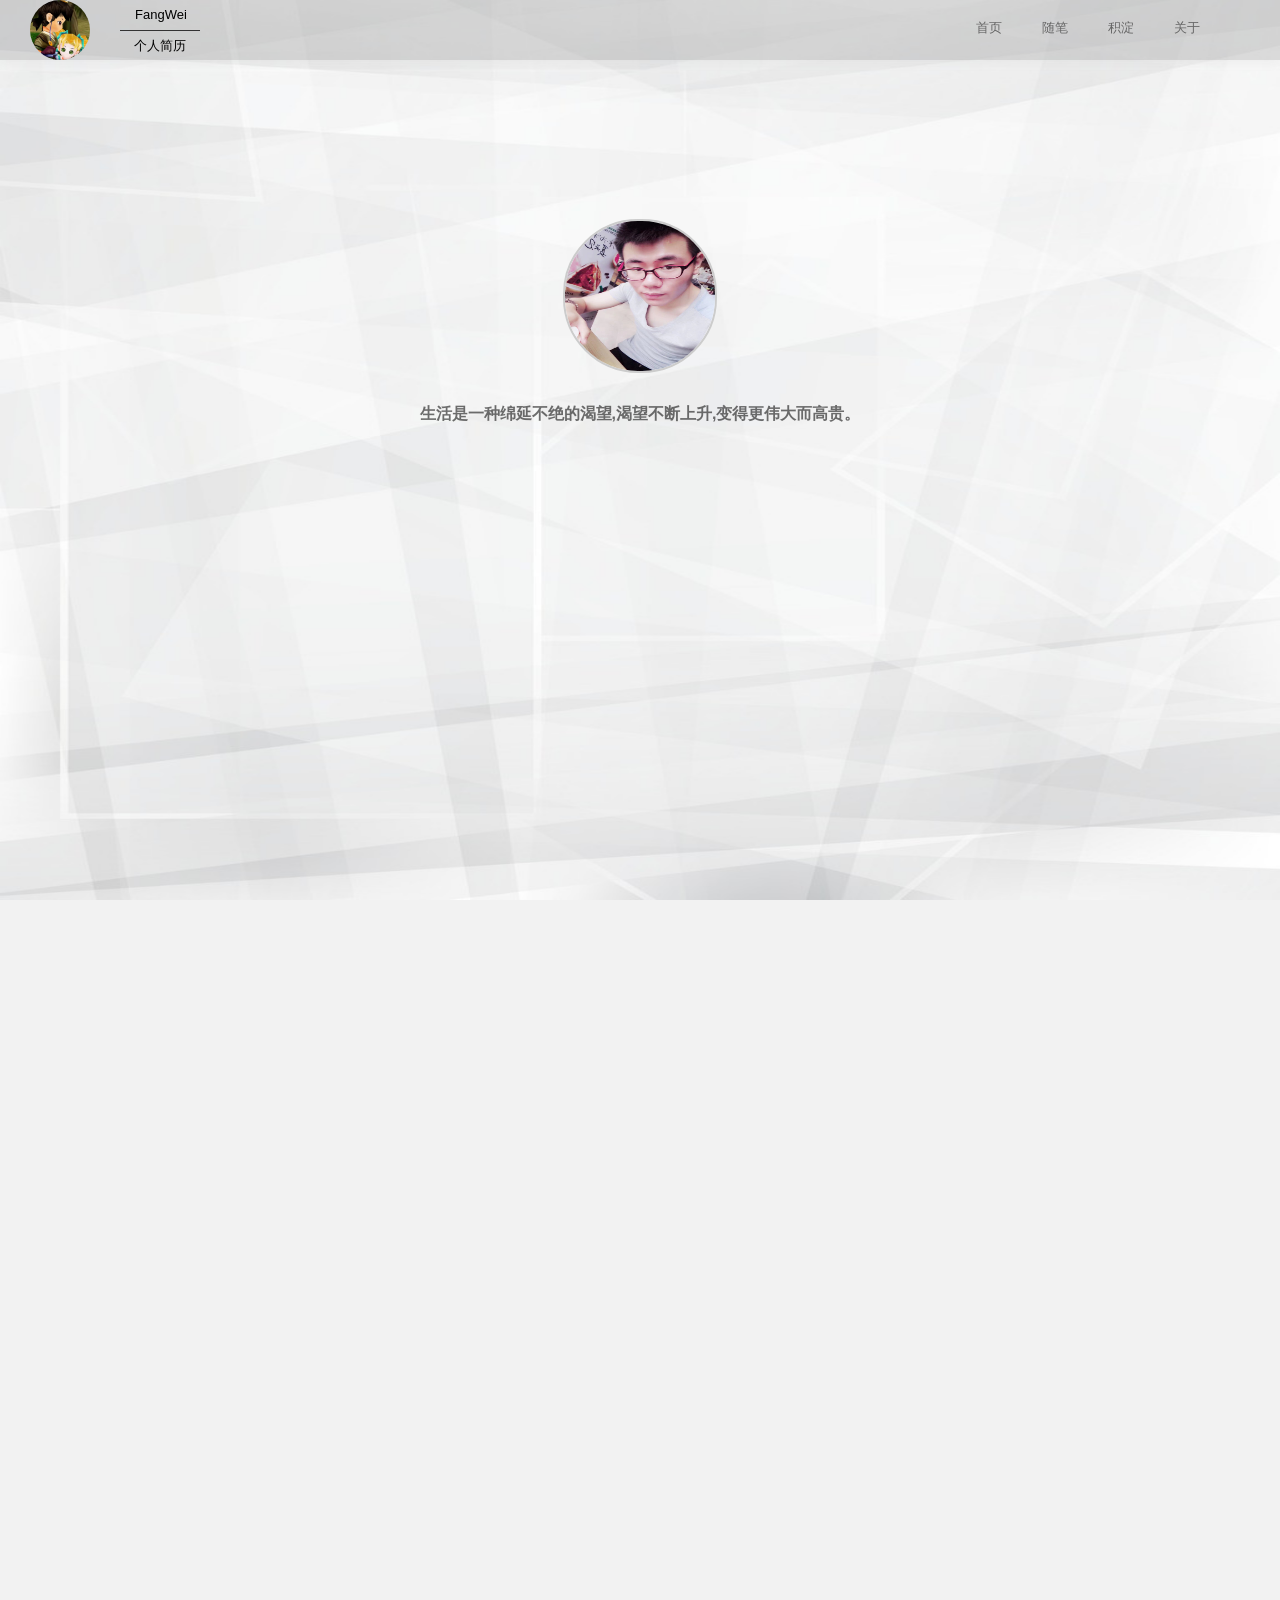
<file: index.html>
﻿<!doctype html>
<html>
<head>
	<meta charset="utf-8" />
	<meta http-equiv="X-UA-Compatible" content="IE=edge" />
    <meta name="keywords" content="PHP，PHP个人简历，前后端开发" />
    <meta name="description" content="PHP工程师个人简历">
	<link rel="stylesheet" href="css/reset.css" />
	<link rel="stylesheet" href="css/jquery.fullPage.css" />
	<link rel="stylesheet" href="css/component.css" />
	<link rel="stylesheet" href="css/index.css" />
	<title>	PHP工程师简历</title>
</head>
<body>
<!-- header navigation -->
<header>
	<div id="logo">
		<div id="header_img"><img src="image/logo.jpg" alt="" /></div>
		<div id="header_p">
			<p id="header_p1">FangWei</p>
			<p id="header_p2">个人简历</p>
		</div>
	</div>
	<nav>
		<ul>
			<li><a href="">首页</a></li>
			<li><a href="">随笔</a></li>
			<li><a href="">积淀</a></li>
			<li><a href="">关于</a></li>
		</ul>
	</nav>
</header>
<!-- header navigation end -->
<!-- aside navigation -->
<aside>
		<a href="#page1"><b>首页</b></a>
		<a href="#page2"><b>关于我</b></a>
		<a href="#page3"><b>专业技能</b></a>
		<a href="#page4"><b>我的经历</b></a>
		<a href="#page5"><b>我的作品</b></a>
		<a href="#page6"><b>联系我</b></a>
</aside>
<!-- aside navigation end -->
<!-- home page -->
<div id="dowebok">
	<!-- home -->
	<div class="section one">
		<div id="home">
			<div id="home_content">
				<div id="home_head">
					<div id="home_head_content">
						<img src="image/psb.jpg" id="home_photo1" alt="" />
						<img src="image/psb.jpg" id="home_photo2" alt="" />
					</div>
				</div>
				<div id="home_info">
					<p id="home_info1">生活是一种绵延不绝的渴望,渴望不断上升,变得更伟大而高贵。</p>
					<div id="home_info_box">
						<p id="home_info2">我叫房蔚</p>
						<p id="home_info3">24岁</p>
						<p id="home_info4">一名PHP工程师</p>
						<p id="home_info5">353315438@QQ.com</p>
					</div>
				</div>
			</div>
		</div>
	</div>
	<!-- home end -->
	<!-- about -->
	<div class="section two">
		<div id="about">
			<div id="about_content">
				<div class="title">
					<h1>关于我</h1>
				</div>
				<div id="about_list_content">
					<div class="about_list" id="about_list1">
						<div class="about_list_eg" id="about_en_edu">education</div>
						<div class="about_list_cn" id="about_cn_edu">学历<p>专科</p></div>
					</div>
                    <div class="about_list">
                        <div class="about_list_eg" id="about_en_age">age</div>
                        <div class="about_list_cn" id="about_cn_age">年龄<p>24岁</p></div>
                    </div>
                    <div class="about_list">
                        <div class="about_list_eg" id="about_en_loc">location</div>
                        <div class="about_list_cn" id="about_cn_loc">坐标<p>苏州</p></div>
                    </div>
                    <div class="about_list">
                        <div class="about_list_eg" id="about_en_sta">status</div>
                        <div class="about_list_cn" id="about_cn_sta">状态<p>离职</p></div>
                    </div>
				</div>
				<div id="about_info"></div>
			</div>
		</div>
	</div>
    <!-- about end -->
    <!-- skill -->
    <div class="section three">
		<div id="skill">
			<div id="skill_content">
				<div class="title">
					<h1>专业技能</h1>
				</div>
				<div id="skill_info"></div>
                <div id="skill_list">
                    <div class="skill_list_content" id="skill_list1">
                        <div class="skill_icon" id="skill_icon1"></div>
                        <div class="skill_name">ThinkPHP</div>
                        <div class="skill_flag"></div>
                        <div class="skill_int" id="skill_int1"></div>
                    </div>
                    <div class="skill_list_content" id="skill_list2">
                        <div class="skill_icon" id="skill_icon2"></div>
                        <div class="skill_name">HTML</div>
                        <div class="skill_flag"></div>
                        <div class="skill_int" id="skill_int2"></div>
                    </div>
                    <div class="skill_list_content" id="skill_list3">
                        <div class="skill_icon" id="skill_icon3"></div>
                        <div class="skill_name">CSS</div>
                        <div class="skill_flag"></div>
                        <div class="skill_int" id="skill_int3"></div>
                    </div>
                    <div class="skill_list_content" id="skill_list4">
                        <div class="skill_icon" id="skill_icon4"></div>
                        <div class="skill_name">JavaScript</div>
                        <div class="skill_flag"></div>
                        <div class="skill_int" id="skill_int4"></div>
                    </div>
                </div>
            </div>
        </div>
    </div>
    <!-- skill end -->
    <!-- experience -->
    <div class="section four">
    	<div id="exp">
        	<div id="exp_content">
        		<div class="title">
                	<h1>我的经历</h1>
                </div>
                <div id="exp_info" class="exp_scale"></div>
                <div id="exp_list_slider">
                	<div id="exp_list_slider_content" class="exp_scale">
                        <div id="exp_list_content">
                            <div class="exp_list">
                                <div class="exp_list_left">
                               		<div id="exp_list_left1">
                                        <dl>
                                            <dt>昆山富士康电子科技限公司</dt>
                                            <dd class="exp_list_time">2013年11月~2017年2月</dd>
                                            <dd>物流部</dd>
                                            <dd>负责物流管理</dd>
                                            <dd>负责物流系统</dd>
                                            <dd>获得<a href="#" class="md-trigger" data-modal="modal-1">最佳新人奖</a></dd>
                                            <dd>同期工作之余开始<a href="#" class="md-trigger" data-modal="modal-2">系统性的自学PHP各项技术</a></dd>
                                        </dl>
                                    </div>
                                </div>
                        	</div>
                        	<div class="exp_list">
                                <div class="exp_list_left">
                                	<div id="exp_list_left2">
                                    <dl>
                                     <dt>昆山富士康电子科技限公司</dt>
                                            <dd class="exp_list_time">2013年11月~2017年2月</dd>
                                            <dd>物流部</dd>
                                            <dd>负责物流管理</dd>
                                            <dd>负责物流系统</dd>
                                    </dl>
                                  </div>
                            	</div>
                        	</div>
                            <div class="exp_list">
                                <div class="exp_list_left">
                                    <div id="exp_list_left3">
                                      <dl>
                                        <dt>昆山富士康电子科技限公司</dt>
                                            <dd class="exp_list_time">2013年11月~2017年2月</dd>
                                            <dd>物流部</dd>
                                            <dd>负责物流管理</dd>
                                            <dd>负责物流系统</dd>
                                      </dl>
                                    </div>
                                </div>
                            </div>
                        </div>
                    <div id="exp_list_to">
                    	<div id="exp_list_toleft"><img src="image/exp_list_toleft.png" /></div>
                    	<div id="exp_list_toright"><img src="image/exp_list_toright.png" /></div>
                    </div>
                    </div>
                    <div id="exp_timeline" class="exp_scale">
                    	<div>
                            <a href="#" title="2013年11月~2017年2月"></a>
                            <a href="#" title="2013年11月~2017年2月"></a>
                            <a href="#" title="2013年11月~2017年2月"></a>
                        </div>
                    </div>             
                </div>
            </div>
        </div>
    </div> 
    <!-- experience end -->
    <!-- demo -->
    <div class="section five">
    	<div id="demo">
        	<div id="demo_content">
            	<div class="title">
                	<h1>我的作品</h1>
                </div>
                <div id="demo_content_list">
                    <ul class="demo_box">
                    	<li class="demo_scale">
                            <div class="demo_box_content">
                            	<div class="demo_box_hover">
                                    <p class="demo_box_title">20148小游戏</p>
                                    <span class="demo_box_hover_icon">
                                        <a href="demo/2048/2048.html" target="_blank" class="demo_box_link">
                                            <img src="image/demo-link.png" alt="" />
                                        </a>
                                    </span>
                                </div>
                                <img src="image/demo_box1.jpg" alt="" class="demo_box_bg"/>
                            </div>
                        </li>
                        <li class="demo_scale">
                            <div class="demo_box_content">
                                <div class="demo_box_hover">
                                    <p class="demo_box_title">飞机大站</p>
									<span class="demo_box_hover_icon">
										<a href="demo/tetris/tetris.html" target="_blank" class="demo_box_link">
											<img src="image/demo-link.png" alt="" />
										</a>
									</span>
								</div>
								<img src="image/demo_box2.jpg" alt="" class="demo_box_bg"/>
							</div>
                        </li>
                        <li class="demo_scale">
							<div class="demo_box_content">
                            	<div class="demo_box_hover">
									<p class="demo_box_title">仿intel官网</p>
                                    <span class="demo_box_hover_icon">
                                    	<a href="demo/intel/intel_index.html" target="_blank" class="demo_box_link">
											<img src="image/demo-link.png" alt="" />
                                        </a>
                                    </span>
                                </div>
								<img src="image/demo_box3.jpg" alt="" class="demo_box_bg"/>
                            </div>
                        </li>
                        <li class="demo_scale">
							<div class="demo_box_content">
                            	<div class="demo_box_hover">
                                	<p class="demo_box_title">开饭啦NG</p>
                                    <span class="demo_box_hover_icon">
                                    	<a href="demo/kaifanla/kaifanla.html" target="_blank" class="demo_box_link">
											<img src="image/demo-link.png" alt="" />
                                        </a>
                                    </span>
                                </div>
								<img src="image/demo_box4.jpg" alt="" class="demo_box_bg"/>
                            </div>
                        </li>
                    </ul>
				</div> 
                <div id="demo_info" class="demo_scale">
                    <p>这是我的部分demo。</p>
                    <p>更多demo请移步<a href="#" class="md-trigger" data-modal="modal-3">这里</a>。</p>
                </div>
            </div>
        </div>
    </div>
    <!-- demo end -->
    <!-- contact -->
	<div class="section six">
		<div id="contact">
			<div id="contact_content">
				<div class="title">
					<h1>联系我</h1>
				</div>
                <div id="contact_head">
					<div id="contact_head1">灵感 代码 梦想 未来</div>
                    <div id="contact_head2">
                    	<span>inspiration</span>
                        <span>code</span>
                        <span>dream</span>
                        <span>future</span>
                    </div>
                </div>
                <div id="contact_info" class="contact_scale">
                </div>
                <div id="contact_way">
                  <div id="contact_message1" class="contact_message contact_scale">留言</div>
                            <div id="contact_form">
                                <form action="1.php" method="post">
                                    <ul>
                                        <li><input type="text" name="text" id="contact_name" placeholder="请输入姓名" /></li>
                                        <li><input type="email" name="email" id="contact_email" placeholder="请输入邮箱" /></li>
                                        <li><textarea placeholder="请多多指教"></textarea></li>
                                        <li><a href="#" id="contact_submit">提交</a></li>
                                    </ul>
                                </form>
                            </div>
                            <div id="contact_message2" class="contact_message">谢谢</div>
                        </div>
                    </div>

      <footer class="contact_scale">
				<div class="contact_scale footer"><a href="http://blog.csdn.net/zhcscs" target="_blank">CSDN</a>|</div>
				<div class="contact_scale footer"><a href="http://www.miitbeian.gov.cn/" target="_blank">蜀ICP备15021330号</a>&nbsp;Copyright &copy; 2015 - 2016</div>
			</footer>
        </div>
	</div>
    <!-- contact end -->
</div>
<!-- home page end -->
<!-- pop layer -->
<div class="md-modal md-effect-11" id="modal-1">
	<div class="md-content">
		<h3>小黄人O(∩_∩)O~</h3>
		<div>
			<img src="image/Minions.jpg" alt="" />
			<button class="md-close">明白了</button>
		</div>
	</div>
</div>
<div class="md-modal md-effect-13" id="modal-2">
	<div class="md-content">
		<h3>学习路线</h3>
		<div class="modal-learn">
           	<p>学习用到的书籍</p>
            <ul>
                <li>《html5+css3基础教程（第七版）》</li>
                <li>《css揭秘》</li>
                <li>《JavaScript DOM编程艺术（第二版）》</li>
                <li>《锋利的jQuery（第二版）》</li>
                <li>《JavaScript高级程序设计（第三版）》</li>
                <li>《JavaScript权威指南》</li>
            </ul>
			<button class="md-close">明白了</button>
		</div>
	</div>
</div>
<div class="md-modal md-effect-11" id="modal-3">
    <div class="md-content">
        <h3>更多作品</h3>
        <div class="modal-example">
            <p>努力码中...</p>
            <ul>
                <li><span><a href="#" target="_blank">首页</a></span></li>
            </ul>
            <p>更多在建...</p>
            <button class="md-close">明白了</button>
        </div>
    </div>
</div>
<div class="md-overlay"></div>
<!-- pop layer -->
</body>
<script src="js/jquery-1.11.2.min.js"></script>
<script src="js/jquery.easing.min.js"></script>
<script src="js/jquery.fullPage.min.js"></script>
<script src="js/classie.js"></script>
<script src="js/cssParser.js"></script>
<script src="js/modalEffects.js"></script>
<script src="js/index.js"></script>
</html>
</file>
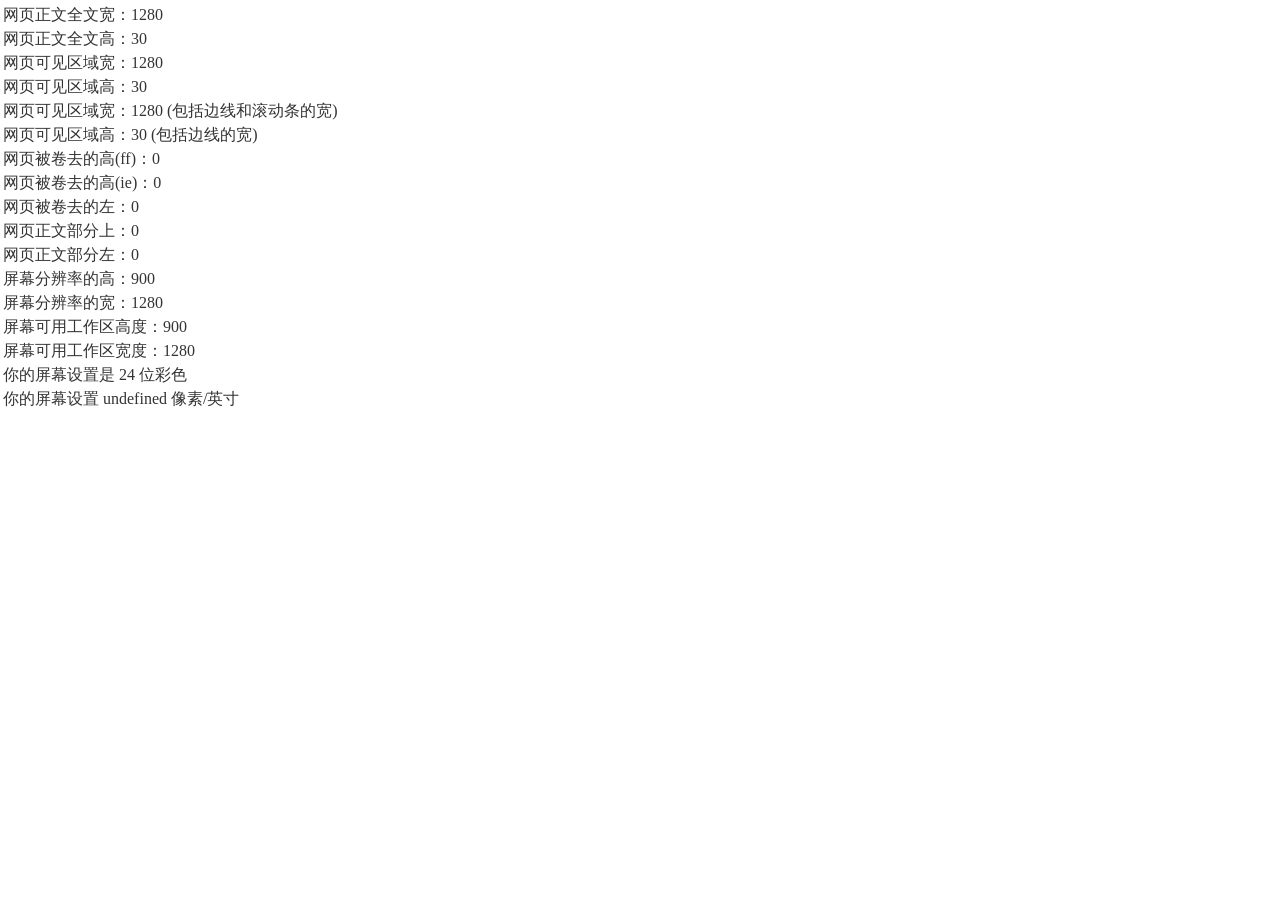
<file: demo/main.html>
<!DOCTYPE html>
<html lang="zh-CN">
<head>
<meta charset="UTF-8" />
<meta name="viewport" content="width=device-width, minimum-scale=1.0, maximum-scale=1.0" />
<title>797</title>
<style type="text/css">
*{padding:0;margin:0;background:#fff;color:#333;}
#tt{padding:3px;line-height:1.5;}
</style>
</head>
<body>
<div id="tt">Loading...</div>
<script type="text/javascript">
var s = "";
s += " 网页正文全文宽："+ document.body.scrollWidth+"<br>";
s += " 网页正文全文高："+ document.body.scrollHeight+"<br>";
s += " 网页可见区域宽："+ document.body.clientWidth+"<br>";    
s += " 网页可见区域高："+ document.body.clientHeight+"<br>";    
s += " 网页可见区域宽："+ document.body.offsetWidth + " (包括边线和滚动条的宽)"+"<br>";    
s += " 网页可见区域高："+ document.body.offsetHeight + " (包括边线的宽)"+"<br>";    
s += " 网页被卷去的高(ff)："+ document.body.scrollTop+"<br>";    
s += " 网页被卷去的高(ie)："+ document.documentElement.scrollTop+"<br>";    
s += " 网页被卷去的左："+ document.body.scrollLeft+"<br>";    
s += " 网页正文部分上："+ window.screenTop+"<br>";    
s += " 网页正文部分左："+ window.screenLeft+"<br>";    
s += " 屏幕分辨率的高："+ window.screen.height+"<br>";    
s += " 屏幕分辨率的宽："+ window.screen.width+"<br>";    
s += " 屏幕可用工作区高度："+ window.screen.availHeight+"<br>";    
s += " 屏幕可用工作区宽度："+ window.screen.availWidth+"<br>";    
s += " 你的屏幕设置是 "+ window.screen.colorDepth +" 位彩色"+"<br>";    
s += " 你的屏幕设置 "+ window.screen.deviceXDPI +" 像素/英寸"+"<br>";    
document.getElementById("tt").innerHTML=s;
</script>
</body>
</html>
</file>
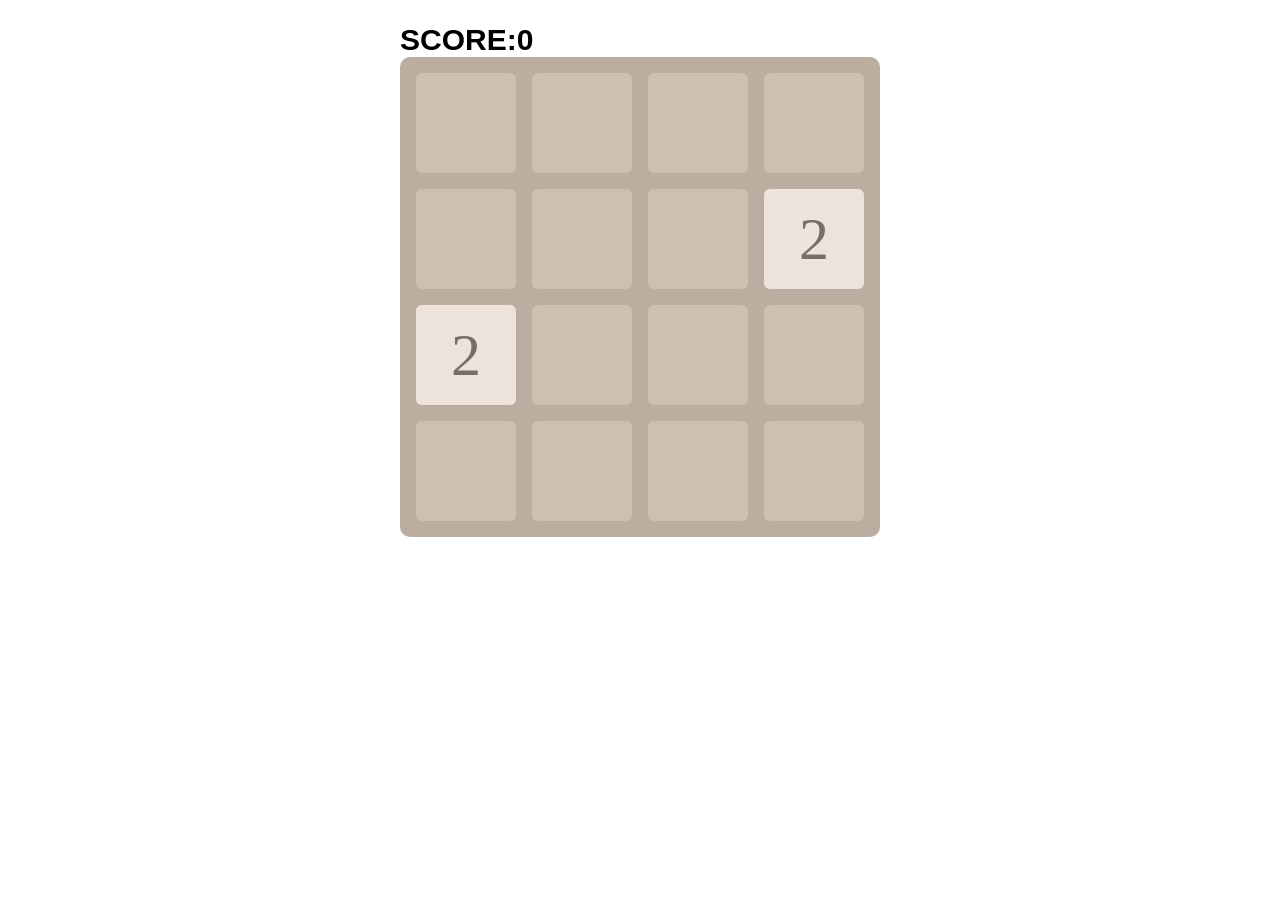
<file: demo/2048/2048.html>
<!doctype html>
<html>
  <head>
    <title></title>
    <meta charset="utf-8">
    <link rel="stylesheet" href="2048.css">
  </head>
  <body>
    <p>
      SCORE:<span id="score">0</span>
    </p>
    <!--zencoding:
      创建一个id为gridPanel的div，其中包含16个class为grid的div
      div#gridPanel>div.grid*16+Tab

      在gridPanel内部的结尾位置创建16个id为c00，class为cell的div
      div#c00.cell*16+Tab
    -->
    <div id="gridPanel">
      <div class="grid"></div>
      <div class="grid"></div>
      <div class="grid"></div>
      <div class="grid"></div>
      <div class="grid"></div>
      <div class="grid"></div>
      <div class="grid"></div>
      <div class="grid"></div>
      <div class="grid"></div>
      <div class="grid"></div>
      <div class="grid"></div>
      <div class="grid"></div>
      <div class="grid"></div>
      <div class="grid"></div>
      <div class="grid"></div>
      <div class="grid"></div>
      
      <div id="c00" class="cell"></div>
      <div id="c01" class="cell"></div>
      <div id="c02" class="cell"></div>
      <div id="c03" class="cell"></div>

      <div id="c10" class="cell"></div>
      <div id="c11" class="cell"></div>
      <div id="c12" class="cell"></div>
      <div id="c13" class="cell"></div>

      <div id="c20" class="cell"></div>
      <div id="c21" class="cell"></div>
      <div id="c22" class="cell"></div>
      <div id="c23" class="cell"></div>

      <div id="c30" class="cell"></div>
      <div id="c31" class="cell"></div>
      <div id="c32" class="cell"></div>
      <div id="c33" class="cell"></div>
    </div>
    <div id="gameOver">
      <div></div>
      <p>
        GAME OVER<br>
        SCORE:<span id="fScore">0</span><br>
        <a class="btn" onclick="game.start()">TRY AGAIN</a>
      </p>
    </div>
    <script src="2048.js"></script>
  </body>
</html>
</file>
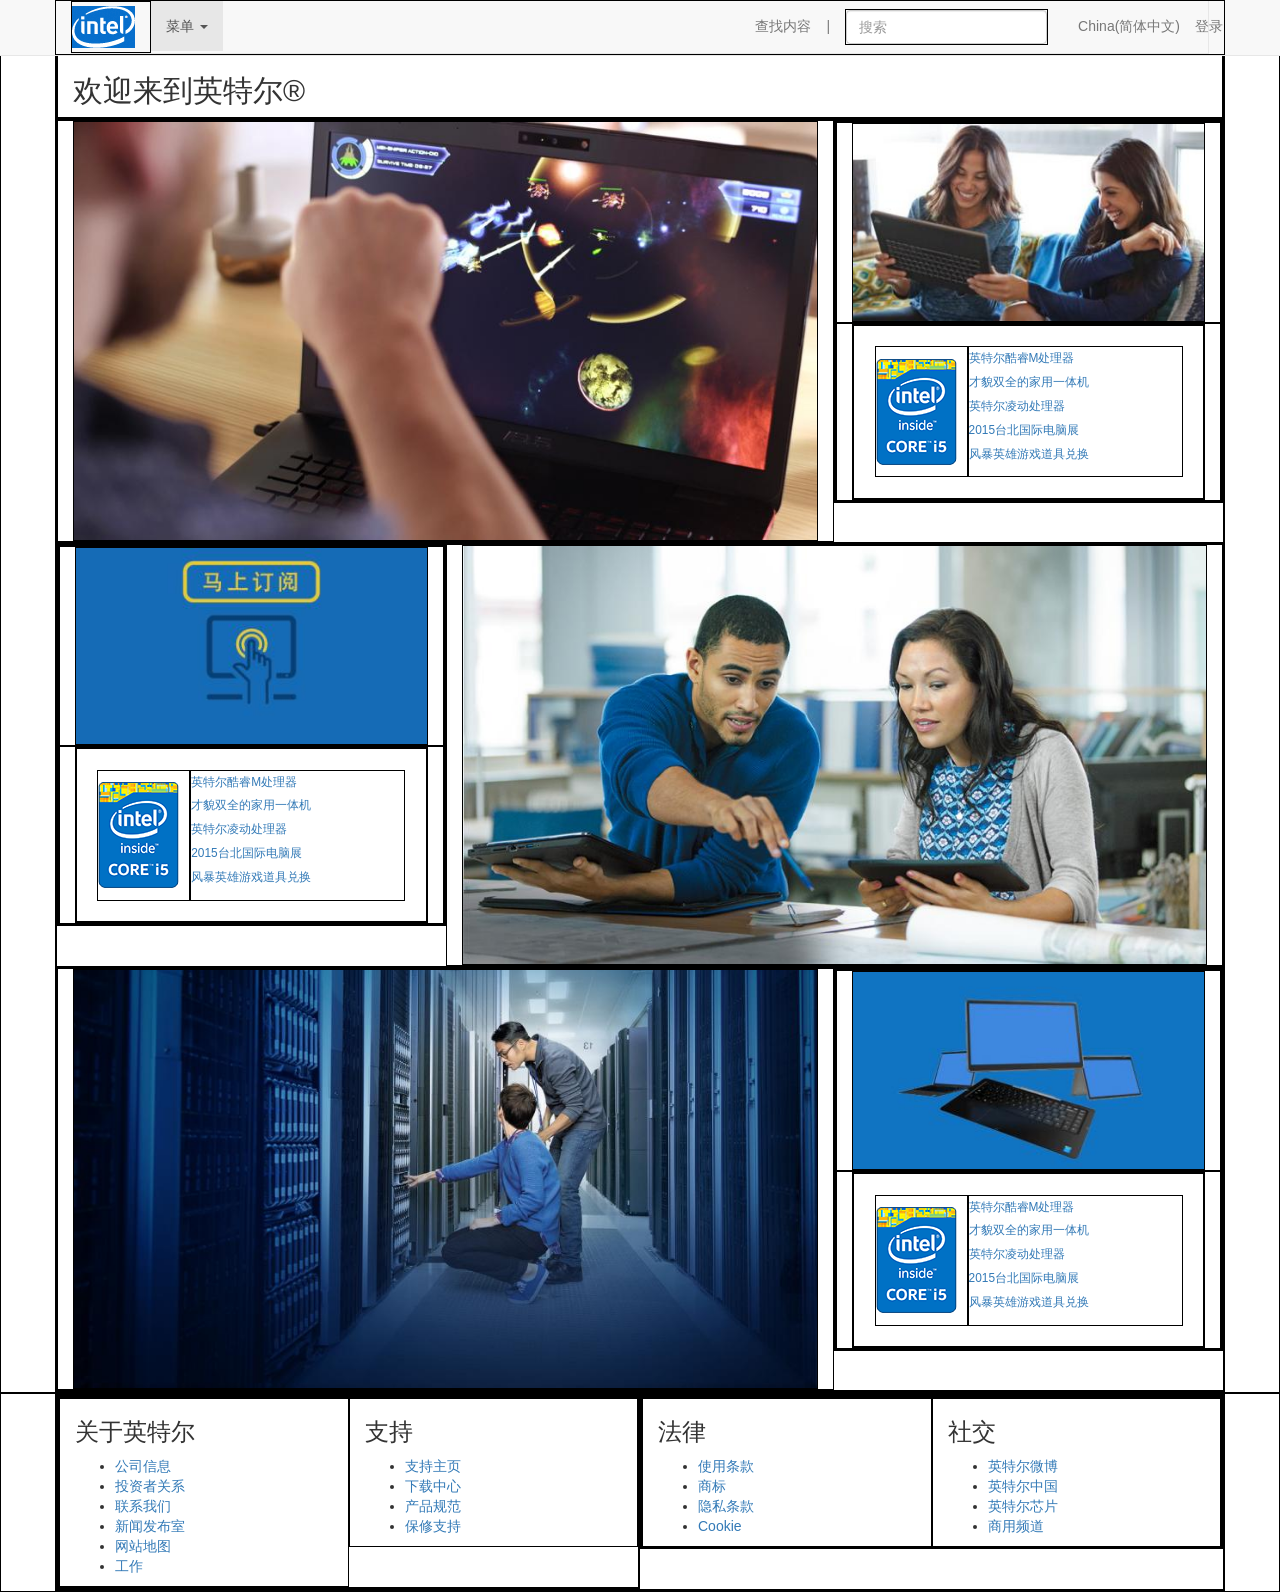
<file: demo/intel/intel_index.html>
<!DOCTYPE html>
<html lang="zh-cn">
<head>
  <meta charset="utf-8">
  <meta name="viewport" content="width=device-width, initial-scale=1">
  <meta http-equiv="X-UA-Compatible" content="IE=edge">
  <title></title>
  <link href="css/bootstrap.css" rel="stylesheet">
  <link href="css/intel.css" rel="stylesheet">
  <!--[if lt IE 9]>
  <script src="js/html5shiv.min.js"></script>
  <script src="js/respond.min.js"></script>
  <![endif]-->
  <style>
    div {
      border: 1px solid #000;
    }
  </style>
</head>
<body>
<!--页头-->
<div class="navbar navbar-default navbar-fixed-top">
  <div class="container">
    <div class="navbar-header">
      <a class="navbar-brand" href="#">
        <span class="logo"></span>
      </a>
      <a class="navbar-toggle" data-toggle="collapse" href="#intel-menu">
        <span class="icon-bar"></span>
        <span class="icon-bar"></span>
        <span class="icon-bar"></span>
      </a>
    </div>
    <div class="navbar-collapse collapse" id="intel-menu">
      <ul class="nav navbar-nav">
        <li class="active dropdown">
          <a data-toggle="dropdown" href="#">
            菜单 <span class="caret"></span>
          </a>
          <ul class="dropdown-menu">
            <li><a href="#">英特尔产品</a></li>
            <li class="divider"></li>
            <li><a href="#">热点话题</a></li>
            <li class="divider"></li>
            <li><a href="#">用户</a></li>
            <li class="divider"></li>
            <li><a href="#">购买</a></li>
            <li class="divider"></li>
            <li><a href="#">产品支持</a></li>
            <li class="divider"></li>
            <li><a href="#">关于英特尔</a></li>
          </ul>
        </li>
      </ul>

      <a class="navbar-link navbar-text navbar-right" href="#">登录</a>
      <a class="navbar-link navbar-text navbar-right" href="#">China(简体中文)</a>
      <form class="navbar-form navbar-right">
        <div class="form-group">
          <label class="sr-only" for="kw">搜索关键字</label>
          <input class="form-control" placeholder="搜索" id="kw" type="text"/>
        </div>
      </form>
      <span class="navbar-text navbar-right">|</span>
      <a class="navbar-text navbar-link navbar-right" href="#">查找内容</a>
    </div>
  </div>
</div>

<!--主体-->
<div class="main">
  <div class="container">
    <!--欢迎文字-->
    <div class="row">
      <div class="col-xs-12">
        <h2>欢迎来到英特尔®</h2>
      </div>
    </div>
    <!--第一行：大小小-->
    <div class="row">
      <div class="col-md-8 col-sm-12">
        <div class="big">  <!--大-->
          <img class="img-responsive" src="img/intel.web.864.486.1.jpg">
          <!-- TODO: 图片上应该有文字和按钮-->
        </div>
      </div>
      <div class="col-md-4 col-sm-12">
        <div class="row">
          <div class="col-md-12 col-sm-6">
            <div class="small"> <!--小-->
              <img class="img-responsive" src="img/intel.web.368.207.1.jpg">
              <!-- TODO: 小图上方应该有半透明遮罩-->
            </div>
          </div>
          <div class="col-md-12 col-sm-6">
            <div class="small"> <!--小-->
              <div class="media">
                <div class="media-left media-middle">
                  <img src="img/intel.web.81.108.png" alt=""/>
                </div>
                <div class="media-body">
                  <ul class="list-unstyled">
                    <li><a href="#">英特尔酷睿M处理器</a></li>
                    <li><a href="#">才貌双全的家用一体机</a></li>
                    <li><a href="#">英特尔凌动处理器</a></li>
                    <li><a href="#">2015台北国际电脑展</a></li>
                    <li><a href="#">风暴英雄游戏道具兑换</a></li>
                  </ul>
                </div>
              </div>
            </div>
          </div>
        </div>
      </div>
    </div>
    <!--第二行：小小大-->
    <div class="row">
      <div class="col-md-8 col-md-push-4 col-sm-12">
        <div class="big">  <!--大-->
          <img class="img-responsive" src="img/intel.web.864.486.2.jpg">
          <!-- TODO: 图片上应该有文字和按钮-->
        </div>
      </div>
      <div class="col-md-4 col-md-pull-8 col-sm-12">
        <div class="row">
          <div class="col-md-12 col-sm-6">
            <div class="small"> <!--小-->
              <img class="img-responsive" src="img/intel.web.368.207.2.jpg">
              <!-- TODO: 小图上方应该有半透明遮罩-->
            </div>
          </div>
          <div class="col-md-12 col-sm-6">
            <div class="small"> <!--小-->
              <div class="media">
                <div class="media-left media-middle">
                  <img src="img/intel.web.81.108.png" alt=""/>
                </div>
                <div class="media-body">
                  <ul class="list-unstyled">
                    <li><a href="#">英特尔酷睿M处理器</a></li>
                    <li><a href="#">才貌双全的家用一体机</a></li>
                    <li><a href="#">英特尔凌动处理器</a></li>
                    <li><a href="#">2015台北国际电脑展</a></li>
                    <li><a href="#">风暴英雄游戏道具兑换</a></li>
                  </ul>
                </div>
              </div>
            </div>
          </div>
        </div>
      </div>
    </div>
    <!--第三行：大小小-->
    <div class="row">
      <div class="col-md-8 col-sm-12">
        <div class="big">  <!--大-->
          <img class="img-responsive" src="img/intel.web.864.486.3.jpg">
          <!-- TODO: 图片上应该有文字和按钮-->
        </div>
      </div>
      <div class="col-md-4 col-sm-12">
        <div class="row">
          <div class="col-md-12 col-sm-6">
            <div class="small"> <!--小-->
              <img class="img-responsive" src="img/intel.web.368.207.3.jpg">
              <!-- TODO: 小图上方应该有半透明遮罩-->
            </div>
          </div>
          <div class="col-md-12 col-sm-6">
            <div class="small"> <!--小-->
              <div class="media">
                <div class="media-left media-middle">
                  <img src="img/intel.web.81.108.png" alt=""/>
                </div>
                <div class="media-body">
                  <ul class="list-unstyled">
                    <li><a href="#">英特尔酷睿M处理器</a></li>
                    <li><a href="#">才貌双全的家用一体机</a></li>
                    <li><a href="#">英特尔凌动处理器</a></li>
                    <li><a href="#">2015台北国际电脑展</a></li>
                    <li><a href="#">风暴英雄游戏道具兑换</a></li>
                  </ul>
                </div>
              </div>
            </div>
          </div>
        </div>
      </div>
    </div>
  </div>
</div>

<!--页尾-->
<div class="footer">
  <div class="container">
    <div class="row">
      <div class="col-md-6 col-xs-12">
        <div class="row">
          <div class="col-sm-6 col-xs-12">
            <h3>关于英特尔</h3>
            <ul class="list-unstyle">
              <li><a href="#">公司信息</a></li>
              <li><a href="#">投资者关系</a></li>
              <li><a href="#">联系我们</a></li>
              <li><a href="#">新闻发布室</a></li>
              <li><a href="#">网站地图</a></li>
              <li><a href="#">工作</a></li>
            </ul>
          </div>
          <div class="col-sm-6 col-xs-12">
            <h3>支持</h3>
            <ul class="list-unstyle">
              <li><a href="#">支持主页</a></li>
              <li><a href="#">下载中心</a></li>
              <li><a href="#">产品规范</a></li>
              <li><a href="#">保修支持</a></li>
            </ul>
          </div>
        </div>
      </div>
      <div class="col-md-6 col-xs-12">
        <div class="row">
          <div class="col-sm-6 col-xs-12">
            <h3>法律</h3>
            <ul class="list-unstyle">
              <li><a href="#">使用条款</a></li>
              <li><a href="#">商标</a></li>
              <li><a href="#">隐私条款</a></li>
              <li><a href="#">Cookie</a></li>
            </ul>
          </div>
          <div class="col-sm-6 col-xs-12">
            <h3>社交</h3>
            <ul class="list-unstyle">
              <li><a href="#">英特尔微博</a></li>
              <li><a href="#">英特尔中国</a></li>
              <li><a href="#">英特尔芯片</a></li>
              <li><a href="#">商用频道</a></li>
            </ul>
          </div>
        </div>
      </div>
    </div>
  </div>
</div>

<script src="js/jquery-1.11.3.js"></script>
<script src="js/bootstrap.js"></script>

</body>
</html>
</file>
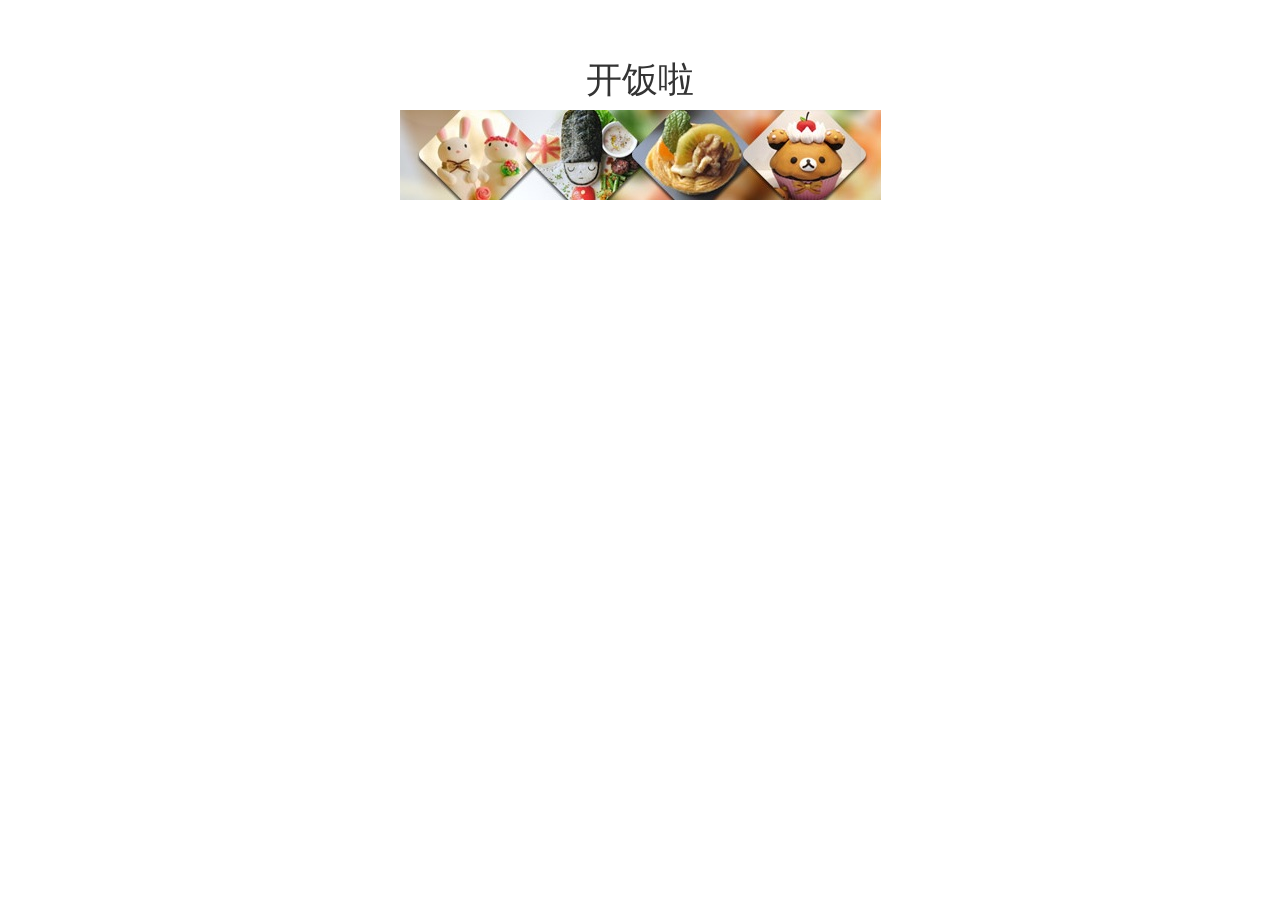
<file: demo/kaifanla/kaifanla.html>
<!DOCTYPE html>
<html ng-app="kaifanla">
<head lang="en">
  <meta charset="UTF-8">
  <title></title>
  <link rel="stylesheet" href="css/bootstrap.css"/>
  <link rel="stylesheet" href="css/kaifanla.css"/>
  <script src="js/jquery-1.11.3.js"></script>
  <script src="js/angular.js"></script>
  <script src="js/angular-route.js"></script>
  <script src="js/kaifanla.js"></script>
</head>
<body ng-controller="parentCtrl">
  <div ng-view></div>
</body>
</html>
</file>
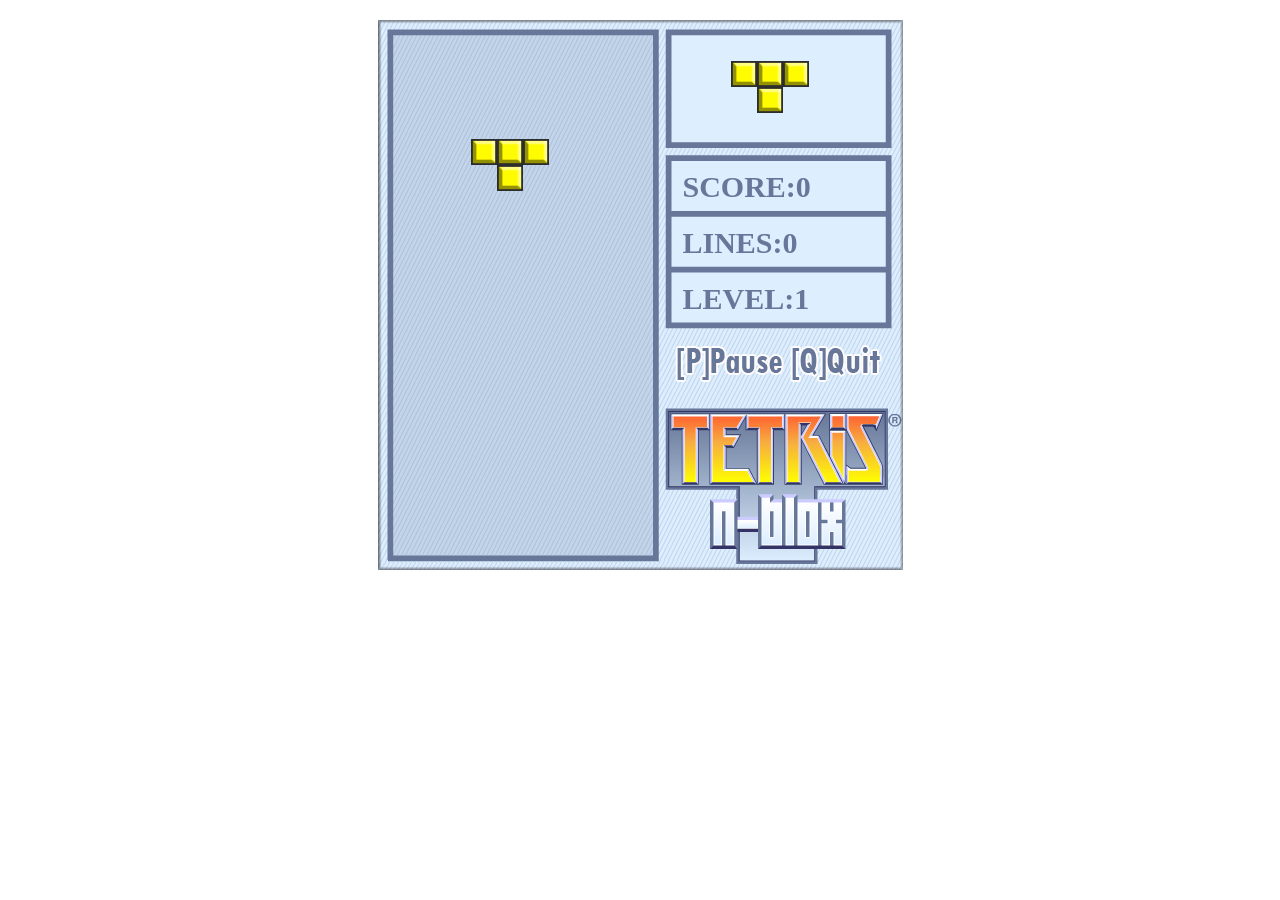
<file: demo/tetris/tetris.html>
﻿<!DOCTYPE html>
<html>
  <head>
    <meta charset="UTF-8" />
      <title>俄罗斯方块 — 经典版V10</title>
      <link rel="stylesheet" href="css/tetris.css"/>
  </head>
  <body>
    <div class="playground">
      <p>SCORE:<span>0</span></p>
      <p>LINES:<span>0</span></p>
      <p>LEVEL:<span>1</span></p>
    </div>
    <script src="js/shape.js"></script>
    <script src="js/tetris.js"></script>
  </body>
</html>
</file>
<file: css/component.css>
/* General styles for the modal */

/* 
Styles for the html/body for special modal where we want 3d effects
Note that we need a container wrapping all content on the page for the 
perspective effects (not including the modals and the overlay).
*/
.md-perspective,
.md-perspective body {
	height: 100%;
	overflow: hidden;
}

.md-perspective body  {
	background: #222;
	-webkit-perspective: 600px;
	-moz-perspective: 600px;
	perspective: 600px;
}

.container {
	background: #e74c3c;
	min-height: 100%;
}

.md-modal {
	position: fixed;
	top: 50%;
	left: 50%;
	width: 50%;
	max-width: 630px;
	min-width: 320px;
	height: auto;
	z-index: 2000;
	visibility: hidden;
	-webkit-backface-visibility: hidden;
	-moz-backface-visibility: hidden;
	backface-visibility: hidden;
	-webkit-transform: translateX(-50%) translateY(-50%);
	-moz-transform: translateX(-50%) translateY(-50%);
	-ms-transform: translateX(-50%) translateY(-50%);
	transform: translateX(-50%) translateY(-50%);
}

.md-show {
	visibility: visible;
}

.md-overlay {
	position: fixed;
	width: 100%;
	height: 100%;
	visibility: hidden;
	top: 0;
	left: 0;
	z-index: 1000;
	opacity: 0;
	background: rgba(161,175,201,0.8);
	-webkit-transition: all 0.3s;
	-moz-transition: all 0.3s;
	transition: all 0.3s;
}

.md-show ~ .md-overlay {
	opacity: 1;
	visibility: visible;
}

/* Content styles */
.md-content {
	color: #fff;
	background: #d6ecf0;
	position: relative;
	border-radius: 3px;
	margin: 0 auto;
}

.md-content h3 {
	margin: 0;
	padding: 0.4em;
	text-align: center;
	font-size: 2.4em;
	font-weight: 300;
	opacity: 0.8;
	background: rgba(0,0,0,0.1);
	border-radius: 3px 3px 0 0;
}

.md-content > div {
	padding: 15px 40px 30px;
	margin: 0;
	font-weight: 300;
	font-size: 1.15em;
}

.md-content > div p {
	margin: 0;
	padding: 10px 0;
}

.md-content > div ul {
	margin: 0;
	padding: 0 0 30px 20px;
}

.md-content > div ul li {
	padding: 5px 0;
}

.md-content button {
	display: block;
	margin: 0 auto;
	font-size: 0.8em;
}

/* Individual modal styles with animations/transitions */

/* Effect 1: Fade in and scale up */
.md-effect-1 .md-content {
	-webkit-transform: scale(0.7);
	-moz-transform: scale(0.7);
	-ms-transform: scale(0.7);
	transform: scale(0.7);
	opacity: 0;
	-webkit-transition: all 0.3s;
	-moz-transition: all 0.3s;
	transition: all 0.3s;
}

.md-show.md-effect-1 .md-content {
	-webkit-transform: scale(1);
	-moz-transform: scale(1);
	-ms-transform: scale(1);
	transform: scale(1);
	opacity: 1;
}

/* Effect 2: Slide from the right */
.md-effect-2 .md-content {
	-webkit-transform: translateX(20%);
	-moz-transform: translateX(20%);
	-ms-transform: translateX(20%);
	transform: translateX(20%);
	opacity: 0;
	-webkit-transition: all 0.3s cubic-bezier(0.25, 0.5, 0.5, 0.9);
	-moz-transition: all 0.3s cubic-bezier(0.25, 0.5, 0.5, 0.9);
	transition: all 0.3s cubic-bezier(0.25, 0.5, 0.5, 0.9);
}

.md-show.md-effect-2 .md-content {
	-webkit-transform: translateX(0);
	-moz-transform: translateX(0);
	-ms-transform: translateX(0);
	transform: translateX(0);
	opacity: 1;
}

/* Effect 3: Slide from the bottom */
.md-effect-3 .md-content {
	-webkit-transform: translateY(20%);
	-moz-transform: translateY(20%);
	-ms-transform: translateY(20%);
	transform: translateY(20%);
	opacity: 0;
	-webkit-transition: all 0.3s;
	-moz-transition: all 0.3s;
	transition: all 0.3s;
}

.md-show.md-effect-3 .md-content {
	-webkit-transform: translateY(0);
	-moz-transform: translateY(0);
	-ms-transform: translateY(0);
	transform: translateY(0);
	opacity: 1;
}

/* Effect 4: Newspaper */
.md-effect-4 .md-content {
	-webkit-transform: scale(0) rotate(720deg);
	-moz-transform: scale(0) rotate(720deg);
	-ms-transform: scale(0) rotate(720deg);
	transform: scale(0) rotate(720deg);
	opacity: 0;
}

.md-show.md-effect-4 ~ .md-overlay,
.md-effect-4 .md-content {
	-webkit-transition: all 0.5s;
	-moz-transition: all 0.5s;
	transition: all 0.5s;
}

.md-show.md-effect-4 .md-content {
	-webkit-transform: scale(1) rotate(0deg);
	-moz-transform: scale(1) rotate(0deg);
	-ms-transform: scale(1) rotate(0deg);
	transform: scale(1) rotate(0deg);
	opacity: 1;
}

/* Effect 5: fall */
.md-effect-5.md-modal {
	-webkit-perspective: 1300px;
	-moz-perspective: 1300px;
	perspective: 1300px;
}

.md-effect-5 .md-content {
	-webkit-transform-style: preserve-3d;
	-moz-transform-style: preserve-3d;
	transform-style: preserve-3d;
	-webkit-transform: translateZ(600px) rotateX(20deg); 
	-moz-transform: translateZ(600px) rotateX(20deg); 
	-ms-transform: translateZ(600px) rotateX(20deg); 
	transform: translateZ(600px) rotateX(20deg); 
	opacity: 0;
}

.md-show.md-effect-5 .md-content {
	-webkit-transition: all 0.3s ease-in;
	-moz-transition: all 0.3s ease-in;
	transition: all 0.3s ease-in;
	-webkit-transform: translateZ(0px) rotateX(0deg);
	-moz-transform: translateZ(0px) rotateX(0deg);
	-ms-transform: translateZ(0px) rotateX(0deg);
	transform: translateZ(0px) rotateX(0deg); 
	opacity: 1;
}

/* Effect 6: side fall */
.md-effect-6.md-modal {
	-webkit-perspective: 1300px;
	-moz-perspective: 1300px;
	perspective: 1300px;
}

.md-effect-6 .md-content {
	-webkit-transform-style: preserve-3d;
	-moz-transform-style: preserve-3d;
	transform-style: preserve-3d;
	-webkit-transform: translate(30%) translateZ(600px) rotate(10deg); 
	-moz-transform: translate(30%) translateZ(600px) rotate(10deg);
	-ms-transform: translate(30%) translateZ(600px) rotate(10deg);
	transform: translate(30%) translateZ(600px) rotate(10deg); 
	opacity: 0;
}

.md-show.md-effect-6 .md-content {
	-webkit-transition: all 0.3s ease-in;
	-moz-transition: all 0.3s ease-in;
	transition: all 0.3s ease-in;
	-webkit-transform: translate(0%) translateZ(0) rotate(0deg);
	-moz-transform: translate(0%) translateZ(0) rotate(0deg);
	-ms-transform: translate(0%) translateZ(0) rotate(0deg);
	transform: translate(0%) translateZ(0) rotate(0deg);
	opacity: 1;
}

/* Effect 7:  slide and stick to top */
.md-effect-7{
	top: 0;
	-webkit-transform: translateX(-50%);
	-moz-transform: translateX(-50%);
	-ms-transform: translateX(-50%);
	transform: translateX(-50%);
}

.md-effect-7 .md-content {
	-webkit-transform: translateY(-200%);
	-moz-transform: translateY(-200%);
	-ms-transform: translateY(-200%);
	transform: translateY(-200%);
	-webkit-transition: all .3s;
	-moz-transition: all .3s;
	transition: all .3s;
	opacity: 0;
}

.md-show.md-effect-7 .md-content {
	-webkit-transform: translateY(0%);
	-moz-transform: translateY(0%);
	-ms-transform: translateY(0%);
	transform: translateY(0%);
	border-radius: 0 0 3px 3px;
	opacity: 1;
}

/* Effect 8: 3D flip horizontal */
.md-effect-8.md-modal {
	-webkit-perspective: 1300px;
	-moz-perspective: 1300px;
	perspective: 1300px;
}

.md-effect-8 .md-content {
	-webkit-transform-style: preserve-3d;
	-moz-transform-style: preserve-3d;
	transform-style: preserve-3d;
	-webkit-transform: rotateY(-70deg);
	-moz-transform: rotateY(-70deg);
	-ms-transform: rotateY(-70deg);
	transform: rotateY(-70deg);
	-webkit-transition: all 0.3s;
	-moz-transition: all 0.3s;
	transition: all 0.3s;
	opacity: 0;
}

.md-show.md-effect-8 .md-content {
	-webkit-transform: rotateY(0deg);
	-moz-transform: rotateY(0deg);
	-ms-transform: rotateY(0deg);
	transform: rotateY(0deg);
	opacity: 1;
}

/* Effect 9: 3D flip vertical */
.md-effect-9.md-modal {
	-webkit-perspective: 1300px;
	-moz-perspective: 1300px;
	perspective: 1300px;
}

.md-effect-9 .md-content {
	-webkit-transform-style: preserve-3d;
	-moz-transform-style: preserve-3d;
	transform-style: preserve-3d;
	-webkit-transform: rotateX(-70deg);
	-moz-transform: rotateX(-70deg);
	-ms-transform: rotateX(-70deg);
	transform: rotateX(-70deg);
	-webkit-transition: all 0.3s;
	-moz-transition: all 0.3s;
	transition: all 0.3s;
	opacity: 0;
}

.md-show.md-effect-9 .md-content {
	-webkit-transform: rotateX(0deg);
	-moz-transform: rotateX(0deg);
	-ms-transform: rotateX(0deg);
	transform: rotateX(0deg);
	opacity: 1;
}

/* Effect 10: 3D sign */
.md-effect-10.md-modal {
	-webkit-perspective: 1300px;
	-moz-perspective: 1300px;
	perspective: 1300px;
}

.md-effect-10 .md-content {
	-webkit-transform-style: preserve-3d;
	-moz-transform-style: preserve-3d;
	transform-style: preserve-3d;
	-webkit-transform: rotateX(-60deg);
	-moz-transform: rotateX(-60deg);
	-ms-transform: rotateX(-60deg);
	transform: rotateX(-60deg);
	-webkit-transform-origin: 50% 0;
	-moz-transform-origin: 50% 0;
	transform-origin: 50% 0;
	opacity: 0;
	-webkit-transition: all 0.3s;
	-moz-transition: all 0.3s;
	transition: all 0.3s;
}

.md-show.md-effect-10 .md-content {
	-webkit-transform: rotateX(0deg);
	-moz-transform: rotateX(0deg);
	-ms-transform: rotateX(0deg);
	transform: rotateX(0deg);
	opacity: 1;
}

/* Effect 11: Super scaled */
.md-effect-11 .md-content {
	-webkit-transform: scale(2);
	-moz-transform: scale(2);
	-ms-transform: scale(2);
	transform: scale(2);
	opacity: 0;
	-webkit-transition: all 0.3s;
	-moz-transition: all 0.3s;
	transition: all 0.3s;
}

.md-show.md-effect-11 .md-content {
	-webkit-transform: scale(1);
	-moz-transform: scale(1);
	-ms-transform: scale(1);
	transform: scale(1);
	opacity: 1;
}

/* Effect 12:  Just me */
.md-effect-12 .md-content {
	-webkit-transform: scale(0.8);
	-moz-transform: scale(0.8);
	-ms-transform: scale(0.8);
	transform: scale(0.8);
	opacity: 0;
	-webkit-transition: all 0.3s;
	-moz-transition: all 0.3s;
	transition: all 0.3s;
}

.md-show.md-effect-12 ~ .md-overlay {
	background: #e74c3c;
} 

.md-effect-12 .md-content h3,
.md-effect-12 .md-content {
	background: transparent;
}

.md-show.md-effect-12 .md-content {
	-webkit-transform: scale(1);
	-moz-transform: scale(1);
	-ms-transform: scale(1);
	transform: scale(1);
	opacity: 1;
}

/* Effect 13: 3D slit */
.md-effect-13.md-modal {
	-webkit-perspective: 1300px;
	-moz-perspective: 1300px;
	perspective: 1300px;
}

.md-effect-13 .md-content {
	-webkit-transform-style: preserve-3d;
	-moz-transform-style: preserve-3d;
	transform-style: preserve-3d;
	-webkit-transform: translateZ(-3000px) rotateY(90deg);
	-moz-transform: translateZ(-3000px) rotateY(90deg);
	-ms-transform: translateZ(-3000px) rotateY(90deg);
	transform: translateZ(-3000px) rotateY(90deg);
	opacity: 0;
}

.md-show.md-effect-13 .md-content {
	-webkit-animation: slit .7s forwards ease-out;
	-moz-animation: slit .7s forwards ease-out;
	animation: slit .7s forwards ease-out;
}

@-webkit-keyframes slit {
	50% { -webkit-transform: translateZ(-250px) rotateY(89deg); opacity: .5; -webkit-animation-timing-function: ease-out;}
	100% { -webkit-transform: translateZ(0) rotateY(0deg); opacity: 1; }
}

@-moz-keyframes slit {
	50% { -moz-transform: translateZ(-250px) rotateY(89deg); opacity: .5; -moz-animation-timing-function: ease-out;}
	100% { -moz-transform: translateZ(0) rotateY(0deg); opacity: 1; }
}

@keyframes slit {
	50% { transform: translateZ(-250px) rotateY(89deg); opacity: 1; animation-timing-function: ease-in;}
	100% { transform: translateZ(0) rotateY(0deg); opacity: 1; }
}

/* Effect 14:  3D Rotate from bottom */
.md-effect-14.md-modal {
	-webkit-perspective: 1300px;
	-moz-perspective: 1300px;
	perspective: 1300px;
}

.md-effect-14 .md-content {
	-webkit-transform-style: preserve-3d;
	-moz-transform-style: preserve-3d;
	transform-style: preserve-3d;
	-webkit-transform: translateY(100%) rotateX(90deg);
	-moz-transform: translateY(100%) rotateX(90deg);
	-ms-transform: translateY(100%) rotateX(90deg);
	transform: translateY(100%) rotateX(90deg);
	-webkit-transform-origin: 0 100%;
	-moz-transform-origin: 0 100%;
	transform-origin: 0 100%;
	opacity: 0;
	-webkit-transition: all 0.3s ease-out;
	-moz-transition: all 0.3s ease-out;
	transition: all 0.3s ease-out;
}

.md-show.md-effect-14 .md-content {
	-webkit-transform: translateY(0%) rotateX(0deg);
	-moz-transform: translateY(0%) rotateX(0deg);
	-ms-transform: translateY(0%) rotateX(0deg);
	transform: translateY(0%) rotateX(0deg);
	opacity: 1;
}

/* Effect 15:  3D Rotate in from left */
.md-effect-15.md-modal {
	-webkit-perspective: 1300px;
	-moz-perspective: 1300px;
	perspective: 1300px;
}

.md-effect-15 .md-content {
	-webkit-transform-style: preserve-3d;
	-moz-transform-style: preserve-3d;
	transform-style: preserve-3d;
	-webkit-transform: translateZ(100px) translateX(-30%) rotateY(90deg);
	-moz-transform: translateZ(100px) translateX(-30%) rotateY(90deg);
	-ms-transform: translateZ(100px) translateX(-30%) rotateY(90deg);
	transform: translateZ(100px) translateX(-30%) rotateY(90deg);
	-webkit-transform-origin: 0 100%;
	-moz-transform-origin: 0 100%;
	transform-origin: 0 100%;
	opacity: 0;
	-webkit-transition: all 0.3s;
	-moz-transition: all 0.3s;
	transition: all 0.3s;
}

.md-show.md-effect-15 .md-content {
	-webkit-transform: translateZ(0px) translateX(0%) rotateY(0deg);
	-moz-transform: translateZ(0px) translateX(0%) rotateY(0deg);
	-ms-transform: translateZ(0px) translateX(0%) rotateY(0deg);
	transform: translateZ(0px) translateX(0%) rotateY(0deg);
	opacity: 1;
}

/* Effect 16:  Blur */
.md-show.md-effect-16 ~ .md-overlay {
	background: rgba(161,175,201,0.5);
}

.md-show.md-effect-16 ~ .container {
	-webkit-filter: blur(3px);
	-moz-filter: blur(3px);
	filter: blur(3px);
}

.md-effect-16 .md-content {
	-webkit-transform: translateY(-5%);
	-moz-transform: translateY(-5%);
	-ms-transform: translateY(-5%);
	transform: translateY(-5%);
	opacity: 0;
}

.md-show.md-effect-16 ~ .container,
.md-effect-16 .md-content {
	-webkit-transition: all 0.3s;
	-moz-transition: all 0.3s;
	transition: all 0.3s;
}

.md-show.md-effect-16 .md-content {
	-webkit-transform: translateY(0);
	-moz-transform: translateY(0);
	-ms-transform: translateY(0);
	transform: translateY(0);
	opacity: 1;
}

/* Effect 17:  Slide in from bottom with perspective on container */
.md-show.md-effect-17 ~ .container {
	height: 100%;
	overflow: hidden;
	-webkit-transition: -webkit-transform 0.3s;
	-moz-transition: -moz-transform 0.3s;
	transition: transform 0.3s;
}	

.md-show.md-effect-17 ~ .container,
.md-show.md-effect-17 ~ .md-overlay  {
	-webkit-transform: rotateX(-2deg);
	-moz-transform: rotateX(-2deg);
	-ms-transform: rotateX(-2deg);
	transform: rotateX(-2deg);
	-webkit-transform-origin: 50% 0%;
	-moz-transform-origin: 50% 0%;
	transform-origin: 50% 0%;
	-webkit-transform-style: preserve-3d;
	-moz-transform-style: preserve-3d;
	transform-style: preserve-3d;
}

.md-effect-17 .md-content {
	opacity: 0;
	-webkit-transform: translateY(200%);
	-moz-transform: translateY(200%);
	-ms-transform: translateY(200%);
	transform: translateY(200%);
}

.md-show.md-effect-17 .md-content {
	-webkit-transform: translateY(0);
	-moz-transform: translateY(0);
	-ms-transform: translateY(0);
	transform: translateY(0);
	opacity: 1;
	-webkit-transition: all 0.3s 0.2s;
	-moz-transition: all 0.3s 0.2s;
	transition: all 0.3s 0.2s;
}

/* Effect 18:  Slide from right with perspective on container */
.md-show.md-effect-18 ~ .container {
	height: 100%;
	overflow: hidden;
}

.md-show.md-effect-18 ~ .md-overlay {
	background: rgba(143,27,15,0.8);
	-webkit-transition: all 0.5s;
	-moz-transition: all 0.5s;
	transition: all 0.5s;
}

.md-show.md-effect-18 ~ .container,
.md-show.md-effect-18 ~ .md-overlay {
	-webkit-transform-style: preserve-3d;
	-webkit-transform-origin: 0% 50%;
	-webkit-animation: rotateRightSideFirst 0.5s forwards ease-in;
	-moz-transform-style: preserve-3d;
	-moz-transform-origin: 0% 50%;
	-moz-animation: rotateRightSideFirst 0.5s forwards ease-in;
	transform-style: preserve-3d;
	transform-origin: 0% 50%;
	animation: rotateRightSideFirst 0.5s forwards ease-in;
}

@-webkit-keyframes rotateRightSideFirst {
	50% { -webkit-transform: translateZ(-50px) rotateY(5deg); -webkit-animation-timing-function: ease-out; }
	100% { -webkit-transform: translateZ(-200px); }
}

@-moz-keyframes rotateRightSideFirst {
	50% { -moz-transform: translateZ(-50px) rotateY(5deg); -moz-animation-timing-function: ease-out; }
	100% { -moz-transform: translateZ(-200px); }
}

@keyframes rotateRightSideFirst {
	50% { transform: translateZ(-50px) rotateY(5deg); animation-timing-function: ease-out; }
	100% { transform: translateZ(-200px); }
}

.md-effect-18 .md-content {
	-webkit-transform: translateX(200%);
	-moz-transform: translateX(200%);
	-ms-transform: translateX(200%);
	transform: translateX(200%);
	opacity: 0;
}

.md-show.md-effect-18 .md-content {
	-webkit-transform: translateX(0);
	-moz-transform: translateX(0);
	-ms-transform: translateX(0);
	transform: translateX(0);
	opacity: 1;
	-webkit-transition: all 0.5s 0.1s;
	-moz-transition: all 0.5s 0.1s;
	transition: all 0.5s 0.1s;
}

/* Effect 19:  Slip in from the top with perspective on container */
.md-show.md-effect-19 ~ .container {
	height: 100%;
	overflow: hidden;
}

.md-show.md-effect-19 ~ .md-overlay {
	-webkit-transition: all 0.5s;
	-moz-transition: all 0.5s;
	transition: all 0.5s;
}

.md-show.md-effect-19 ~ .container,
.md-show.md-effect-19 ~ .md-overlay {
	-webkit-transform-style: preserve-3d;
	-webkit-transform-origin: 50% 100%;
	-webkit-animation: OpenTop 0.5s forwards ease-in;
	-moz-transform-style: preserve-3d;
	-moz-transform-origin: 50% 100%;
	-moz-animation: OpenTop 0.5s forwards ease-in;
	transform-style: preserve-3d;
	transform-origin: 50% 100%;
	animation: OpenTop 0.5s forwards ease-in;
}

@-webkit-keyframes OpenTop {
	50% { 
		-webkit-transform: rotateX(10deg); 
		-webkit-animation-timing-function: ease-out; 
	}
}

@-moz-keyframes OpenTop {
	50% { 
		-moz-transform: rotateX(10deg); 
		-moz-animation-timing-function: ease-out; 
	}
}

@keyframes OpenTop {
	50% { 
		transform: rotateX(10deg); 
		animation-timing-function: ease-out; 
	}
}

.md-effect-19 .md-content {
	-webkit-transform: translateY(-200%);
	-moz-transform: translateY(-200%);
	-ms-transform: translateY(-200%);
	transform: translateY(-200%);
	opacity: 0;
}

.md-show.md-effect-19 .md-content {
	-webkit-transform: translateY(0);
	-moz-transform: translateY(0);
	-ms-transform: translateY(0);
	transform: translateY(0);
	opacity: 1;
	-webkit-transition: all 0.5s 0.1s;
	-moz-transition: all 0.5s 0.1s;
	transition: all 0.5s 0.1s;
}

@media screen and (max-width: 32em) {
	body { font-size: 75%; }
}
</file>
<file: css/index.css>
@charset "utf-8";

/* global */
body {
	height: 100%;	
	position: relative;
	font: 18px/1.5 'Helvetica Neue',Helvetica,Arial,sans-serif;
	background: #f2f2f2;
}
a {
	text-decoration: none;
	color: #000;
}
h1 {
	width: 150px;
	margin: 0 auto;
	font-size: 32px;
	font-weight: bold;
}
h2 {
	font-family: "allerbold";
	font-weight: bold;
	color: #f00;
	text-transform: uppercase;
	font-size: 14px;
}
h3{
	margin: 20px auto;
	text-align: center;
}
.title {
	text-align: center;
	margin-top: 100px;
	width: 100%;
	height: 60px;
}
.title_en {
	width: 0;
	margin: 3px auto;
	padding: 5px 0;
	border-top: 2px solid #f00;
}
.title_en h2 {
	display: none;
}
@media screen and (max-width:1366px){
body {
	font-size: 13px;
}
h1 {
	font-size: 24px;
}
h2 {
	font-size: 12px;
}
.title {
	margin-top: 60px;
}
}
/* header */
header {
	position: fixed;
	width: 100%;
	top: 0;
	left: 0;
	z-index: 100;
	opacity: 0;	
}
#header {
	position: fixed;
	width: 100%;
	top: 0;
	left: 0;
	height: 76px;
	z-index: 1;
	background: #999;
	box-shadow: 0 0 10px #ccc;
	-webkit-transition: all 5s ease;
	transition: all 5s ease;
}
#logo {
	float: left;
	margin: 5px 30px;
}
header img {
	width: 60px;
	height: 60px;
	border-radius: 30px;
	-webkit-transition: box-shadow 0.5s;
	transition: box-shadow 0.5s;
}
header img:hover {
	box-shadow: 0 0 15px #1FAEFF;
}
#header_img,
#header_p {
	float: left;
}
#header_p {
	margin-left: 15px;
	text-align: center;
	color: #000;
}
#header_p1 {
	margin: 0px 15px 5px;
	padding: 5px 15px;
	width: 50px;
	border-bottom: 1px solid #333;
}
#header_p2 {
	padding: 0 15px;
}
nav {
	margin-top: 30px;
	margin-right: 60px;
}
nav {
	float: right;
}
nav li {
	float: left;
	margin: 0 20px;
}
nav li a {
	padding: 25px 0;
	position: relative;	
	color: #666;
}
nav li a:after {
	content: "";
	position: absolute;
	left: 50%;
	right: 50%;
	bottom: 0;
	height: 2px;
	background: #1FAEFF;
	opacity: 0;
	-webkit-transition: .2s ease-in;
	transition: .2s ease-in;
}
nav li a:hover {
	color: #000;
}
nav li a:hover:after {
	left: 0;
	right: 0;
	opacity: 1;
}
@media screen and (max-width:1366px){
#header {
	height: 60px;
}
#logo {
	margin: 0 30px;
}
nav {
	margin-top: 18px;
}
}
/* aside */
aside {
	position: fixed;
	right: 0;
	z-index: 1000;
	width: 50px;
	height: auto;
	display: none;
}
aside a {
	position: relative;
	display: block;
	margin: 10px 0;
	width: 20px;
	height: 20px;
	background: url(../image/aside_1.png) no-repeat center center;
	border-radius: 50%;
}
aside a.selected {
	background: url(../image/aside_2.png) no-repeat center center;
}
aside b {
	position: absolute;
	font-size: 9px;
	font-weight: normal;
	top: 0;
	line-height: 20px;
	display: none;
	right: 100%;
	width: 100px;
	padding-right: 5px;
	text-align: right;
}
/* common style of page */
#home,
#about,
#skill,
#exp,
#demo,
#contact {
	width: 100%;
	height: 100%;
	position: relative;
	overflow: hidden;
	background: url(../image/bg.jpg) no-repeat center top;
	background-size: 100% 100%;
}
#home_content,
#about_content,
#skill_content,
#exp_content,
#demo_content,
#contact_content {
	margin: 0 auto;
	width: 1000px;
	height: auto;
}
/* home */
#home{
	display: none;
}
@-webkit-keyframes zoom {
	0%{
		background-size: 130% 130%;	
	}
	100%{
		background-size: 100% 100%;
	}
}
@keyframes zoom {
	0%{
		background-size: 130% 130%;	
	}
	100%{
		background-size: 100% 100%;
	}
}
.home_zoom {
	-webkit-animation: zoom 2s ease-in-out;
	animation: zoom 2s ease-in-out;
}
#home_head {
	margin: 300px auto 30px;
	width: 200px;
	-webkit-transition: margin-top 2s ease-in-out;
	transition: margin-top 2s ease-in-out;
}
#home_head_content {
	margin: 0 auto;
	position: relative;
	width: 153.2px;
	height: 153.2px;
	cursor: pointer;
}
#home_head img {
	width: 150px;
	height: 150px;
	border: 2px #CCCCCC solid;
	border-radius: 75px;
	position: absolute;
	-webkit-transition: box-shadow 2s;
	transition: box-shadow 2s;
}
#home_head img:hover {
	box-shadow: 0px 0px 10px #FF0000;
}
img#home_photo2 {
	opacity: 0;
	z-index: 99;
}
#home_info_box {
	border-top: 2px solid #ccc;
	width: 0;
	margin: 15px auto;
}
#home_info1,
#home_info2,
#home_info3,
#home_info4,
#home_info5 {
	margin: 15px auto;
	display: none;
	width: 800px;
	text-align: center;
}
#home_info1 {
	font-size: 20px;
	font-weight: bold;
}
@media screen and (max-width:1366px){
#home_info1 {
	font-size: 16px;
}	
}
/* about */
#about_content {
	height: 510px;
}
#about_list_content {
	margin: 50px auto;
	width: 800px;
	height: 150px;
	padding: 20px 0;
	border-radius: 30px;
	background: #a0a0b4;	
}
.about_list {
	float: left;
	margin-left: 120px;
	cursor: pointer;
}
#about_list1 {
	margin-left: 60px;
}
.about_list:hover .about_list_eg {
	background: rgba(255,255,255,1);
	color: #702fa8;
	box-shadow: 0 0 0 8px rgba(255,255,255,0.3);
}
.about_list:hover .about_list_eg:before{
	-webkit-animation: l_to_r 1s forwards;
	-moz-animation: l_to_r 1s forwards;
	-o-animation: l_to_r 1s forwards;
	animation: l_to_r 1s forwards;
}
.about_list_eg {
	width: 80px;
	height: 80px;
	box-shadow: 0 0 0 4px rgba(255,255,255,1);
	border-radius: 50%;
	overflow: hidden;
	color: #fff;
	-webkit-transition: background 1s, color 1s, box-shadow 1s;
	transition: background 1s, color 1s, box-shadow 1s;
}
.about_list_eg:before {
	display: block;
	line-height: 130px;
	text-align: center;
}
#about_en_edu:before {
	content: url(../image/education.png);
}
#about_en_age:before {
	content: url(../image/age.png);
}
#about_en_loc:before {
	content: url(../image/location.png);
}
#about_en_sta:before {
	content: url(../image/status.png);
}
.about_list_cn {
	padding-top: 20px;
	line-height: 20px;
	position: relative;
	color: #fff;
}
.about_list_cn p {
	padding-top: 10px;
	text-align: right;
	font-size: 14px;
}
.about_list_cn p:before {
	display: block;
	content: "";
	position: absolute;
	background: #ccc;
	height: 2px;
	width: 90px;
	bottom: 25px;
	-webkit-transform: rotate(-30deg);
	transform: rotate(-30deg);
}
#about_info {
	clear: both;
	margin: 50% auto;
	height: 160px;
	width: 0;
	position: relative;
	overflow: hidden;
}
#about_info:before,
#about_info:after {
	position: absolute;
	width: 50px;
	height: 50px;
	content: "";
}
#about_info:before {
	top: 0;
	left: 0;
	border-top: 2px solid #5686D6;
	border-left: 2px solid #5686D6;
}
#about_info:after {
	bottom: 0;
	right: 0;
	border-right: 2px solid #5686D6;
	border-bottom: 2px solid #5686D6;
}
#about_info p {
	text-align: center;
	line-height: 40px;
	position: relative;
	bottom: -300px;
}
@-webkit-keyframes l_to_r {
	49% {
		-webkit-transform: translate(100%);
		transform: translate(100%);
	}
	50% {
		-webkit-transform: translate(-100%);
		transform: translate(-100%);
		opacity: 0;
	}
}
@-moz-keyframes l_to_r {
	49% {
		transform: translate(100%);
	}
	50% {
		transform: translate(-100%);
		opacity: 0;
	}
}
@-o-keyframes l_to_r {
	49% {
		transform: translate(100%);
	}
	50% {
		transform: translate(-100%);
		opacity: 0;
	}
}
@keyframes l_to_r {
	49% {
		transform: translate(100%);
	}
	50% {
		transform: translate(-100%);
		opacity: 0;
	}
}
@media screen and (max-width:1366px){
#about_list_content{
	margin: 40px auto;
	width: 700px;
}
#about_list1 {
	margin-left: 76px;
}
.about_list {
	margin-left: 76px;
}
#about_list_content {
	padding: 15px 0;
}
}
/* skill */
#skill_info {
	margin: 50px auto 0;
	width: 100%;
	line-height: 30px;
}
#skill_info p {
	text-align: center;
}
#skill_list {
	margin: 20px auto;
	width: 100%;
	font-size: 16px;
	height: 400px;
}
#skill_list ul {
	list-style: disc;
	list-style-position: inside;
}
.skill_list_content {
	float: left;
	margin: 0 8%;
	position: relative;
	height: 400px;
	visibility: hidden;
}
/*.skill_list_content b {*/
	/*position: absolute;*/
	/*top: 3%;*/
	/*left: -11%;*/
	/*width: 130%;*/
	/*height: 40%;*/
	/*background: #000;*/
	/*opacity: 0;*/
	/*-webkit-transition: opacity .2s ease-in-out;*/
	/*transition: opacity .2s ease-in-out;*/
	/*cursor: pointer;*/
/*}*/
/*.skill_list_content b:hover {*/
	/*opacity: 0.4;*/
/*}*/
.skill_icon {
    cursor: pointer;
    background-size: 100%;
	width: 90px;
	height: 100px;
	text-align: center;
	margin: 30px auto;
    webkit-transform: scale(1.0);
    transform: scale(1.0);
    transition : transform .25s;
}
.skill_icon:hover{
    webkit-transform: scale(1.2);
    transform: scale(1.2);
    transition : transform .25s;
}
#skill_icon1{
    background: url(../image/ng.png) no-repeat ;
}
#skill_icon2{
    background: url(../image/html.png) no-repeat ;
}
#skill_icon3{
    background: url(../image/css.png) no-repeat ;
}
#skill_icon4{
    background: url(../image/js.png) no-repeat ;
}
.skill_name {
	text-align: center;
	width: 100%;
	position: relative;
}
.skill_flag {
	margin: 20px auto;
	width: 20px;
	height: 20px;
	background: url(../image/skill_flag.png);
	-webkit-transition-duration: 1s;
	transition-duration: 1s;
}
.skill_flag_scale {
	-webkit-transform: rotate(180deg);
	transform: rotate(180deg);
}
.skill_int {
	position: absolute;
	top: 250px;
	width: 320px;
	left: -136px;
	font-size: 14px;
	line-height: 20px;
	display: none;
	border: 1px solid #ccc;
	border-radius: 10px;
	padding: 15px;
	background: #c8c8dc;
}
.skill_int li {
	font-size: 12px;
	padding-left: 15px;
}
@-webkit-keyframes skill_scale {
	0% {
		opacity: 0.1;
		-webkit-transform:scale(0.3);
		transform:scale(0.3);
	}
	100% {
		opacity: 1;
		-webkit-transform: scale(1);
		transform: scale(1);	
	}
}
@-moz-keyframes skill_scale {
	0% {
		opacity: 0.1;
		transform:scale(0.3);
	}
	100% {
		opacity: 1;
		transform: scale(1);	
	}
}
@-o-keyframes skill_scale {
	0% {
		opacity: 0.1;
		transform:scale(0.3);
	}
	100% {
		opacity: 1;
		transform: scale(1);	
	}
}
@keyframes skill_scale {
	0% {
		opacity: 0.1;
		transform:scale(0.3);
	}
	100% {
		opacity: 1;
		transform: scale(1);	
	}
}
.skill_scale {
	-webkit-animation: skill_scale 1s;
	-moz-animation: lskill_scale 1s;
	-o-animation: skill_scale 1s;
	animation: skill_scale 1s;
	visibility: visible;
}
/* experience */
#exp_info {
	margin: 40px auto 10px;
	width: 1000px;
	line-height: 30px;
}
#exp_info p {
	text-align: center;
}
#exp_list_slider {
	width: 1000px;
	overflow: hidden;
	margin: 0 auto;	
}
#exp_list_slider_content {
	position: relative;
}
#exp_list_slider_content:before {
	content: "";
	position: absolute;
	display: block;
	height: 20%;
	left: 5%;
	right: 5%;
	bottom: 0;
	box-shadow: 0 0 30px #333;
	border-radius: 100%;
}
#exp_list_to {
	display: none;
}
#exp_list_toleft,
#exp_list_toright {
	position: absolute;
	width: 60px;
	height: 60px;
	top: 42%;
	z-index: 100;
	cursor: pointer;
}
#exp_list_toleft {
	left: 2%;
}
#exp_list_toright {
	right: 2%;
}
#exp_list_content {
	width: 3000px;
	line-height: 30px;
	height: 320px;
	position: relative;	
	margin: 10px auto;
	border-bottom: 1px solid rgba(255,255,255,0.8);
}
#exp_list_content a {
	border-bottom: 1px dashed #666;
}
#exp_list_content a:hover {
	color: #f00;
	border-bottom-color: #f00;
}
.exp_list {
	float: left;
	width: 1000px;
	height: 320px;
	background: url(../image/exp_list_bg.jpg);
	box-shadow: 0px 0px 40px rgba(0, 0, 0, 0.1) inset;
}
.exp_list_left {
	width:533px;
}
.exp_list dl {
	margin-left: 140px;
	margin-top: 36px;
}
.exp_list_first{

}
.exp_list dt {
	font-size: 22px;
	margin-bottom: 30px;
}
.exp_list dd {
	position: relative;
	font-size: 14px;
}
.exp_list dd:before {
	position: absolute;
	left: -15px;
	top: 13px;
	content: "";
	width: 4px;
	height: 4px;
	background: #000;
	border-radius: 50%;
}
.exp_list_time {
	font-size: 12px !important;
	margin-top: -20px;
	color: #333;
}
.exp_list_time:before{
    position:static !important;
}
#exp_timeline {
	text-indent: -9999px;
	margin: 10px auto;
	width: 800px;
	background: url(../image/timeline.png) no-repeat center center;
}
#exp_timeline div {
	width: 390px;
	height: 50px;
	margin: 0 auto;
}
#exp_timeline a {
	display: block;
	float: left;
	text-align: center;
	margin: 10px 50px;
	width: 30px;
	height: 30px;
	cursor: pointer;
}
.exp_timeline_title{
	position:absolute;
	background:#fff;
	border:1px solid #333;
	border-radius:5px;
	line-height:20px;
	padding:0 5px;
	display:none;
}
.exp_scale {
	visibility: hidden;
}
/* modal */
.md-content img {
	display: block;
	margin: 0 auto 10px;
	max-width:550px;
}
.md-close {
	border: none;
	padding: 0.6em 1.2em;
	background: #a4e2c6;
	color: #fff;
	font-family: 'Lato', Calibri, Arial, sans-serif;
	font-size: 1em;
	letter-spacing: 1px;
	text-transform: uppercase;
	cursor: pointer;
	display: inline-block;
	margin: 3px 2px;
	border-radius: 2px;
}
.md-close:hover {
	background: #78A6B0;
}
.modal-learn {
	color: #75A2AE;
}
.modal-learn p {
	text-align: center;
}
.modal-learn li {
	list-style: circle;
}
.modal-example {
    color: #75A2AE;
}
.modal-example span{
    display: block;
    margin:0 auto;
    text-align: center;
}
.modal-example a {
    text-decoration: none;
    color: #2B7FB4;
}
.modal-example a:hover{
    color: #AE96EB;
    border-bottom: 1px solid #AE96EB;
}
@media screen and (max-width:1366px){
.exp_list {
	width: 900px;
	height: 300px;
	background: url(../image/exp_list_bg1.jpg);
}
#exp_list_content {
	height: 300px;
}
}
/* demo */
#demo_content_list {
	margin: 50px auto 20px;
	width: 1000px;
	height: 200px;
}
.demo_box li {
	z-index: 2;
	width: 200px;
	height: 150px;
	margin: 25px;
	float: left;
	position: relative;
	outline: 2px solid #efefef;  
	box-shadow: 0 1px 4px rgba(0, 0, 0, 0.27), 0 0 60px rgba(0, 0, 0, 0.1) inset;
	background: #fff;
}
.demo_box li:before {
	z-index: -2;
	position: absolute;
	width: 90%;
	height: 80%;
	content: "";
	left: 14px;
	bottom: 8px;
	background: transparent;
	-webkit-transform: skew(-12deg) rotate(-4deg);
	transform: skew(-12deg) rotate(-4deg);
	box-shadow: 0 8px 20px rgba(0, 0, 0, 0.6); 
}
.demo_box li:after {
	z-index: -1;
	position: absolute;
	width: 90%;
	height: 80%;
	content: "";
	right: 14px;
	bottom: 8px;
	background: transparent;
	-webkit-transform: skew(12deg) rotate(4deg);
	transform: skew(12deg) rotate(4deg);
	box-shadow: 0 8px 20px rgba(0, 0, 0, 0.6); 
}
.demo_box_bg {
	width: 200px;
	height: 150px;
}
.demo_box_content {
	position: relative;
	overflow: hidden;
	cursor: pointer;
}
.demo_box_hover {
	position: absolute;
	width: 100%;
	height: 100%;
	background: rgba(0, 0, 0, 0.1);
	-webkit-transition: background 2s;	
	transition: background 2s;	
}
.demo_box li:hover .demo_box_hover {
	background: rgba(238, 124, 123, 0.8);
}
.demo_box_title {
	text-align: center;
	padding: 30px 0;
	font-size: 20px;
	position: absolute;
	left: 0;
	right: 0;
	top: 0;
	-webkit-transform: translateY(-1000px);
	transform: translateY(-1000px);
	-webkit-transition-duration: .5s;
	transition-duration: .5s;
}
.demo_box li:hover .demo_box_title {
	-webkit-transform: translateY(0);
	transform: translateY(0);
}
.demo_box_hover_icon {
	position: absolute;
	top: 50%;
	left: 50%;
	margin: -28px;
}
.demo_box_hover_icon img {
	width: 56px;
	height: 56px;
}
.demo_box_link {
	border-radius: 50%;
	position: relative;
	top: 1000px;
	display: block;
	-webkit-transition: top .5s;
	transition: top .5s;
}
.demo_box li:hover .demo_box_link {
	top: 0;
}
#demo_info {
	clear: both;
	padding-top: 50px;
	border-top: 1px solid #f00;
	width: 950px;
  	margin: 0 auto;
}
#demo_info p {
	width: 800px;
	margin: 0 auto;
	text-align: center;
	line-height: 30px;
}
#demo_info p a {
	font-weight: bold;
}
#demo_info p a:hover {
	color: #f00;
}
.demo_scale {
	visibility: hidden;
}
/* contact */
#contact_head {
	margin: 40px auto 20px;
	width: 1000px;
	visibility: hidden;
}
#contact_head1,
#contact_head2 {
	text-align: center;
}
#contact_head1 {
	font-size: 24px;	
}
#contact_head2 {
	font-size: 30px;
	text-transform: uppercase;
}
#contact_head2 span:nth-child(1) {
	color: #f00;
}
#contact_head2 span:nth-child(2) {
	color: #3cf;
}
#contact_head2 span:nth-child(3) {
	color: #6c0;
}
#contact_head2 span:nth-child(4) {
	color:#f63;
}
#contact_info {
	margin: 10px auto;
	padding: 40px 0 20px;
	width: 1000px;
	text-align: center;
	position: relative;
	height: 130px;
}
#contact_info p{
	line-height: 30px;
}
#contact_info p:nth-child(n+4){
	font-weight:bold;
}
.contact_scale {
	visibility: hidden;
	line-height: 30px;
}
#contact_way {
	margin: 20px auto;
	width: 1000px;
	height: 240px;
}
#contact_form {
	display: none;
}
#contact_form form {
	margin: 10px auto;
	border: 1px solid #35a5e5;
	width: 300px;
}
#contact_form ul {
	margin: 10px auto;
}
#contact_form input {
	display: block;
	margin: 0 auto 10px;
	width: 250px;
	line-height: 30px;
	border: #35a5e5 1px solid;
	border-radius: 3px;
	outline: none;
	-webkit-transition: all 0.30s ease-in-out;
	transition: all 0.30s ease-in-out;
}
#contact_form input:focus {
	box-shadow: 0 0 5px rgba(81, 203, 238, 1);
}
#contact textarea {
	display: block;
	margin: 0 auto;
	width: 246px;
	height: 80px;
	line-height: 16px;
	border: #35a5e5 1px solid;
	border-radius: 3px;
	outline: none;
	-webkit-transition: all 0.30s ease-in-out;
	transition: all 0.30s ease-in-out;
}
#contact_form textarea:focus {
	box-shadow: 0 0 5px rgba(81, 203, 238, 1);
}
#contact_submit {
	display: block;
	width: 254px;
	line-height: 30px;
	background: rgba(81, 203, 238, 1);
	color: #fff;
	border-radius: 3px;
	-webkit-transition: background linear 0.30s;
	transition: background linear 0.30s;
	text-align: center;
	margin: 10px auto 0; 
}
#contact_submit:hover {
	background: rgba(39, 154, 187, 1);
}
.contact_message {
	float: left;
	margin: 80px 450px;
	width: 100px;
	height: 100px;
	border-radius: 50%;
	background: #ccc;
	text-align: center;
	line-height: 100px;
}
#contact_message1 {
	cursor: pointer;
	transition: all 0.2s ease-in-out;
}
#contact_message1:hover {
	box-shadow: 0 0 10px #279ABB;
}
#contact_message2 {
	display: none;
}
footer {
	position: absolute;
	bottom: 0;
	padding-top: 10px;
	width: 100%;
	border: #ccc 2px solid;
}
.footer {
	line-height: 24px;
	font-size: 8px;
	text-align: center;
	color: #666;
}
footer div a {
	display: inline-block;
	margin: 0 5px;
	font-size: 8px;
	color: #666;
}
footer div a:hover {
	color: #930709;
}
@-webkit-keyframes fade_in {
	0%{
		opacity: 0.1;
	}
	100%{
		opacity: 1;
	}
}
@-moz-keyframes fade_in {
	0%{
		opacity: 0.1;
	}
	100%{
		opacity: 1;
	}
}
@-o-keyframes fade_in {
	0%{
		opacity: 0.1;
	}
	100%{
		opacity: 1;
	}
}
@keyframes fade_in {
	0%{
		opacity: 0.1;
	}
	100%{
		opacity: 1;
	}
}
.fade_in {
	-webkit-animation: fade_in 1s;
	-moz-animation: fade_in 1s;
	-o-animation: fade_in 1s;
	animation: fade_in 1s;
	visibility: visible;
}
@-webkit-keyframes b_to_t {
	0%{
		-webkit-transform: translateY(20px);
		transform: translateY(20px);	
		opacity: 0.1;
	}	
	100%{
		-webkit-transform: translateY(0);
		transform: translateY(0);
		opacity: 1;
	}
}
@-moz-keyframes b_to_t {
	0%{
		transform: translateY(20px);	
		opacity: 0.1;
	}	
	100%{
		transform: translateY(0);
		opacity: 1;
	}
}
@-o-keyframes b_to_t {
	0%{
		transform: translateY(20px);	
		opacity: 0.1;
	}	
	100%{
		transform: translateY(0);
		opacity: 1;
	}
}
@keyframes b_to_t {
	0%{
		transform: translateY(20px);	
		opacity: 0.1;
	}	
	100%{
		transform: translateY(0);
		opacity: 1;
	}
}
.b_to_t {
	-webkit-animation: b_to_t 1s;
	-moz-animation: b_to_t 1s;
	-o-animation: b_to_t 1s;
	animation: b_to_t 1s;
	visibility: visible;
}
@media screen and (max-width:1700px){
#contact_way {
	display: none;
}
}
</file>
<file: demo/2048/2048.css>
#gridPanel{
  width:480px; height:480px;
  margin:0 auto;
  border-radius:10px;
  background:#bbada0;
  position:relative;
}
.grid,.cell{
  width:100px; height:100px;
  border-radius:6px;
}
.grid{
  background:#ccc0b3;
  float:left;
  margin:16px 0 0 16px;
}
.cell{
  position:absolute;
  font-size:60px;
  text-align:center;
  line-height:100px;
  color:#fff;
}
[id^="c0"]{top:16px}
[id^="c1"]{top:132px}
[id^="c2"]{top:248px}
[id^="c3"]{top:364px}

[id$="0"]{left:16px}
[id$="1"]{left:132px}
[id$="2"]{left:248px}
[id$="3"]{left:364px}

.n2{background-color:#eee3da}
.n4{background-color:#ede0c8}
.n8{background-color:#f2b179}
.n16{background-color:#f59563}
.n32{background-color:#f67c5f}
.n64{background-color:#f65e3b}
.n128{background-color:#edcf72}
.n256{background-color:#edcc61}
.n512{background-color:#9c0}
.n1024{background-color:#33b5e5}
.n2048{background-color:#09c}
.n4096{background-color:#a6c}
.n8192{background-color:#93c}
.n2,.n4{color:#776e65}
.n1024,.n2048,.n4096,.n8192{font-size:40px}

p{
  width:480px; margin:0 auto;
  padding-top:15px;
  font-size:30px; font-weight:bold;
  font-family:Arial;
}
#gameOver{display:none;
  width:100%; height:100%;
  position:absolute; top:0; left:0;
}
#gameOver>div{
  width:100%; height:100%;
  background:#555; opacity:0.5;
}
#gameOver>p{
  position:absolute; width:300px; height:200px;
  /*鄙视题: 让块元素居中显示*/
  top:50%; left:50%;
  margin-top:-100px; margin-left:-150px;

  background:#fff;
  border:1px solid #edcf72; border-radius:10px;
  text-align:center; line-height:2em;
}
#gameOver .btn{
  background:#9f8d77; color:#fff;
  padding:10px; border-radius:6px;
  cursor:pointer;
}
</file>
<file: demo/intel/css/intel.css>
body {
  margin-top: 50px;
}

.logo {
  display: inline-block;
  width: 63px;
  height: 42px;
  background: url("../img/hdr-spr.png") 0 -512px no-repeat;
  margin-top: -11px;
}

@media screen and (max-width: 768px) {
  .navbar .navbar-form,
  .navbar span.navbar-text {
    display: none;
  }
  .navbar .navbar-text {
    display: block;
  }
}

.main {

}
@media screen and (min-width: 992px) {
  .main .small .media {
    padding: 1.7em;
  }
  .main .small .media li {
    line-height: 2em;
  }
}
@media screen and (min-width: 768px) and (max-width: 991px){
  .main .small .media {
    padding: 2em;
  }
  .main .small .media li {
    line-height: 2.1em;
  }
}

.footer {

}
</file>
<file: demo/kaifanla/css/kaifanla.css>
body{
  margin:60px 0 60px 0;
}

.navbar-footer-menu{
  list-style: none;
  margin:0;
  padding:0
}

.navbar-footer-menu li{

  display: inline-block;
  line-height: 50px;
  width: 30%;
  text-align: center;
}
</file>
<file: demo/tetris/css/tetris.css>
.playground{ width: 525px; height: 550px;
	margin: 20px auto 0 auto;
	position: relative;
	background-image:url(../img/tetris.png);
}
.pause{width: 525px; height: 550px;
	position: absolute;
	top:0;left:0;
	background-image:url(../img/pause.png);
	z-index:100;
	display:none;
}
.playground img{position:absolute;z-index:10;}
.playground p{
	font-size: 30px;
	font-family: 'SimHei';
	font-weight: bold;
	color: #667799;
	position: absolute;
	left:305px;
	top:120px;
}
.playground p+p{top:176px;}
.playground p+p+p{top:232px;}
</file>
